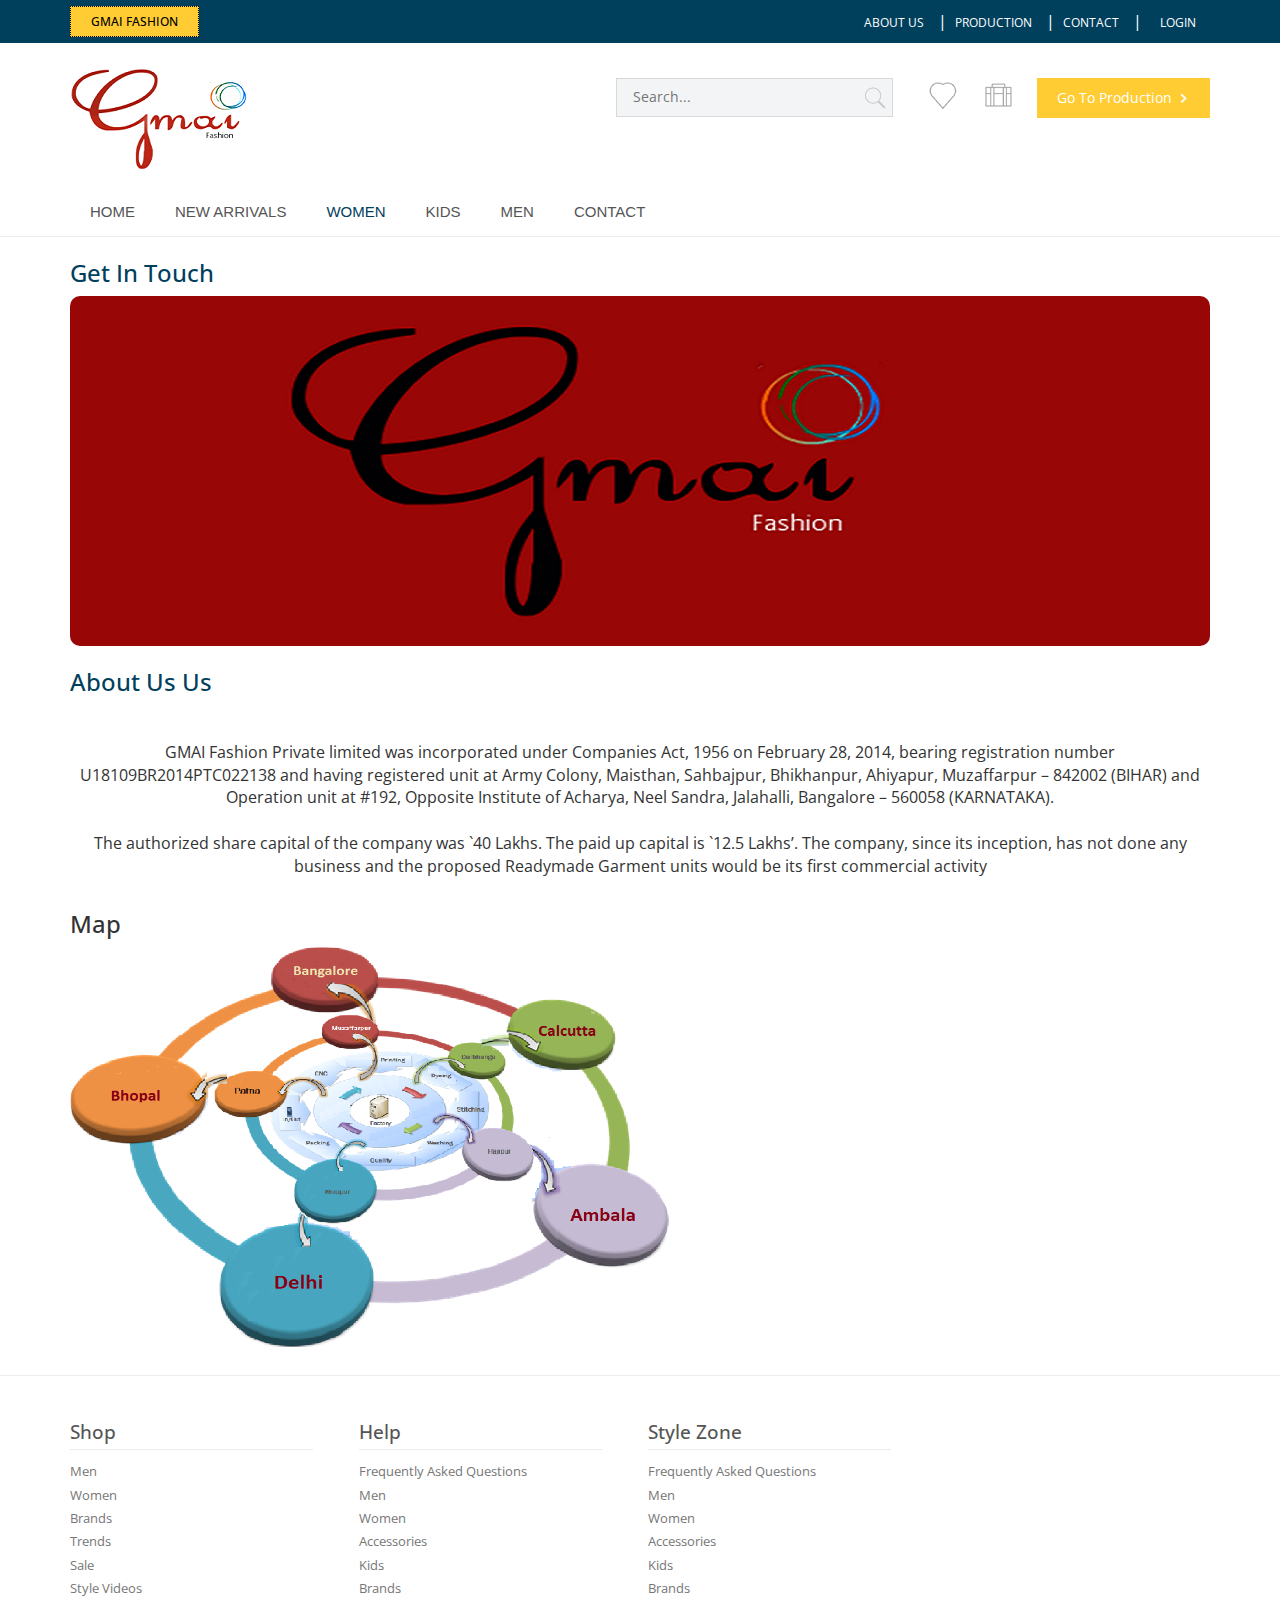
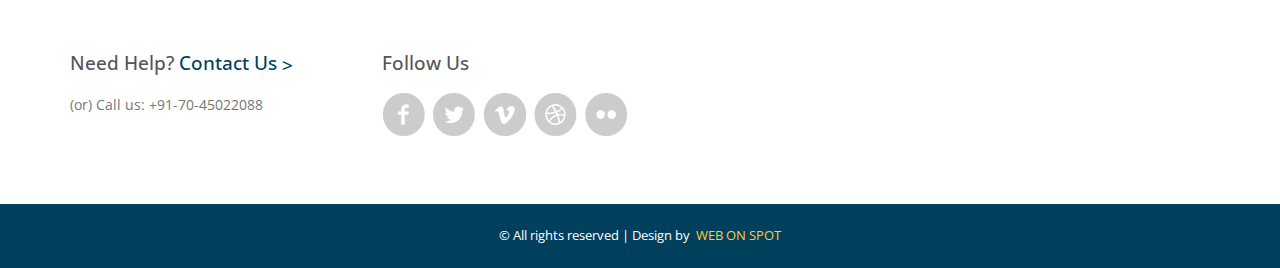
<file: about.html>
<!--A Design by W3layouts
Author: W3layout
Author URL: http://w3layouts.com
License: Creative Commons Attribution 3.0 Unported
License URL: http://creativecommons.org/licenses/by/3.0/
-->
<!DOCTYPE HTML>
<html>
<head>
<title>About :: Gmai Fashion</title>
    <link rel="icon" href="images/logo.png" type="image/png">
<link href="css/bootstrap.css" rel='stylesheet' type='text/css' />
<!-- jQuery (necessary JavaScript plugins) -->
<script type='text/javascript' src="js/jquery-1.11.1.min.js"></script>
<!-- Custom Theme files -->
<link href="css/style.css" rel='stylesheet' type='text/css' />
<!-- Custom Theme files -->
<meta name="viewport" content="width=device-width, initial-scale=1">
<script type="application/x-javascript"> addEventListener("load", function() { setTimeout(hideURLbar, 0); }, false); function hideURLbar(){ window.scrollTo(0,1); } </script>
<!--webfont-->
<link href='http://fonts.googleapis.com/css?family=Open+Sans' rel='stylesheet' type='text/css'>
<!-- start menu -->
<link href="css/megamenu.css" rel="stylesheet" type="text/css" media="all" />
<script type="text/javascript" src="js/megamenu.js"></script>
<script>$(document).ready(function(){$(".megamenu").megamenu();});</script>
<script src="js/menu_jquery.js"></script>
</head>
<body>
<!-- header_top -->
<div class="top_bg">
<div class="container">
<div class="header_top">
	<div class="top_left">
        <h2><a href="index.html">Gmai fashion</a></h2>

	</div>
	<div class="top_right">
		<ul>

            <li><a href="about.html">About Us</a> </li>|
            <li><a href="registration.html">Production</a></li>|
			<li><a href="contact.html">Contact</a></li>|
			<li class="login" >
						<div id="loginContainer"><a href="#" id="loginButton"><span>Login</span></a>
						    <div id="loginBox">                
						        <form id="loginForm">
						                <fieldset id="body">
						                	<fieldset>
						                          <label for="email">Email Address</label>
						                          <input type="text" name="email" id="email">
						                    </fieldset>
						                    <fieldset>
						                            <label for="password">Password</label>
						                            <input type="password" name="password" id="password">
						                     </fieldset>
						                    <input type="submit" id="login" value="Sign in">
						                	<label for="checkbox"><input type="checkbox" id="checkbox"> <i>Remember me</i></label>
						            	</fieldset>
						            <span><a href="#">Forgot your password?</a></span>
							 </form>
				        </div>
			      </div>
			</li>
		</ul>
	</div>
	<div class="clearfix"></div>
</div>
</div>
</div>
<!-- header -->
<div class="header_bg">
<div class="container">
	<div class="header">
		<div class="logo">
			<a href="index.html"><img src="images/logo.png" alt="gmai fashion"/> </a>
		</div>
		<!-- start header_right -->
		<div class="header_right">
		<div class="create_btn">
			<a class="arrow"  href="registration.html">Go to production <img src="images/right_arrow.png" alt=""/>  </a>
		</div>
		<ul class="icon1 sub-icon1 profile_img">
			<li><a class="active-icon c2" href="#"> </a>
				<ul class="sub-icon1 list">
					<li><h3>shopping cart empty</h3><a href=""></a></li>
					<li><p>if items in your wishlit are missing, <a href="">login to your account</a> to view them</p></li>
				</ul>
			</li>
		</ul>
		<ul class="icon1 sub-icon1 profile_img">
			<li><a class="active-icon c1" href="#"> </a>
				<ul class="sub-icon1 list">
					<li><h3>wishlist empty</h3><a href=""></a></li>
					<li><p>if items in your wishlit are missing, <a href="">login to your account</a> to view them</p></li>
				</ul>
			</li>
		</ul>
		<div class="search">
		    <form>
		    	<input type="text" value="" placeholder="search...">
				<input type="submit" value="">
			</form>
		</div>
		<div class="clearfix"></div>
		</div>
		<!-- start header menu -->
        <ul class="megamenu skyblue">
            <li><a class="color1" href="index.html">Home</a></li>
            <li class="grid"><a class="color2" href="men.html">new arrivals</a>

            </li>
            <li class="active grid"><a class="color4" href="women.html">women</a>

            </li>

            <li><a class="color6" href="details.html">kids</a>

            </li>

            <li><a class="color9" href="men.html">Men</a>

            </li>
            <li><a class="color10" href="contact.html">Contact</a>



            </li>
        </ul>
	</div>
</div>
</div>
<!-- content -->
<div class="container">
<div class="main">
<div class="contact">				
					<div class="contact_info">
						<h2>Get in touch</h2>
			    	 		<div class="img-responsive" style="display:table-cell; vertical-align:middle; text-align:center">
<img src="images/aboutimg.png">
                            </div>
      				</div><br>
				  <div class="contact-form">
			 	  	 	<h2>About us Us</h2>
			 	 	    <form method="post" action="contact-post.html">
					    	<div style=" text-align: center" >
                                <div style="margin: 10px 10px 10px 10px"></div>
                                <p>
                                    GMAI Fashion Private limited was incorporated under Companies Act, 1956 on February 28, 2014, bearing registration number U18109BR2014PTC022138 and having registered unit at Army Colony, Maisthan, Sahbajpur, Bhikhanpur, Ahiyapur, Muzaffarpur – 842002 (BIHAR) and Operation unit at #192, Opposite Institute of Acharya, Neel Sandra, Jalahalli, Bangalore – 560058 (KARNATAKA).
                                </p><br>
                                The authorized share capital of the company was `40 Lakhs. The paid up capital is `12.5 Lakhs’. The company, since its inception, has not done any business and the proposed Readymade Garment units would be its first commercial activity
						    	</div>
                            <br>
						  <div style="float: left">

                                  <h3>Map</h3><!--<div style="background:url(images/process.png) no-repeat center center;height:200px;width:200px;">-->

                               <img height="400px" width="600px" src="images/process.png">


                          </div>
					    </form>
				    </div>
  				<div class="clearfix"></div>		
			  </div>
</div>
</div>
<!-- footer_top -->
<!-- footer_top -->
<div class="footer_top">
    <div class="container">
        <div class="span_of_4">
            <div class="span1_of_4">
                <h4>Shop</h4>
                <ul class="f_nav">

                    <li><a href="#">men</a></li>
                    <li><a href="#">women</a></li>

                    <li><a href="#">brands</a></li>
                    <li><a href="#">trends</a></li>
                    <li><a href="#">sale</a></li>
                    <li><a href="#">style videos</a></li>
                </ul>
            </div>
            <div class="span1_of_4">
                <h4>help</h4>
                <ul class="f_nav">
                    <li><a href="#">frequently asked  questions</a></li>
                    <li><a href="#">men</a></li>
                    <li><a href="#">women</a></li>
                    <li><a href="#">accessories</a></li>
                    <li><a href="#">kids</a></li>
                    <li><a href="#">brands</a></li>
                </ul>
            </div>
            <div class="span1_of_4">
                <h4>style zone</h4>
                <ul class="f_nav">
                    <li><a href="#">frequently asked  questions</a></li>
                    <li><a href="#">men</a></li>
                    <li><a href="#">women</a></li>
                    <li><a href="#">accessories</a></li>
                    <li><a href="#">kids</a></li>
                    <li><a href="#">brands</a></li>
                </ul>
            </div>

            <div class="clearfix"></div>
        </div>
        <!-- start span_of_2 -->
        <div class="span_of_2">
            <div class="span1_of_2">
                <h5>need help? <a href="#">contact us <span> ></span> </a> </h5>
                <p>(or) Call us: +91-70-45022088</p>
            </div>
            <div class="span1_of_2">
                <h5>follow us </h5>
                <div class="social-icons">
                    <ul>
                        <li><a href="#" target="_blank"></a></li>
                        <li><a href="#" target="_blank"></a></li>
                        <li><a href="#" target="_blank"></a></li>
                        <li><a href="#" target="_blank"></a></li>
                        <li><a href="#" target="_blank"></a></li>
                    </ul>
                </div>
            </div>
            <div class="clearfix"></div>
        </div>
    </div>
</div>
<!-- footer -->
<div class="footer">
    <div class="container">
        <div class="copy">
            <p class="link">&copy; All rights reserved | Design by&nbsp; <a href="http://webonspot.com/"> WEB ON SPOT</a></p>
        </div>
    </div>
</div>
</body>
</html>
</file>
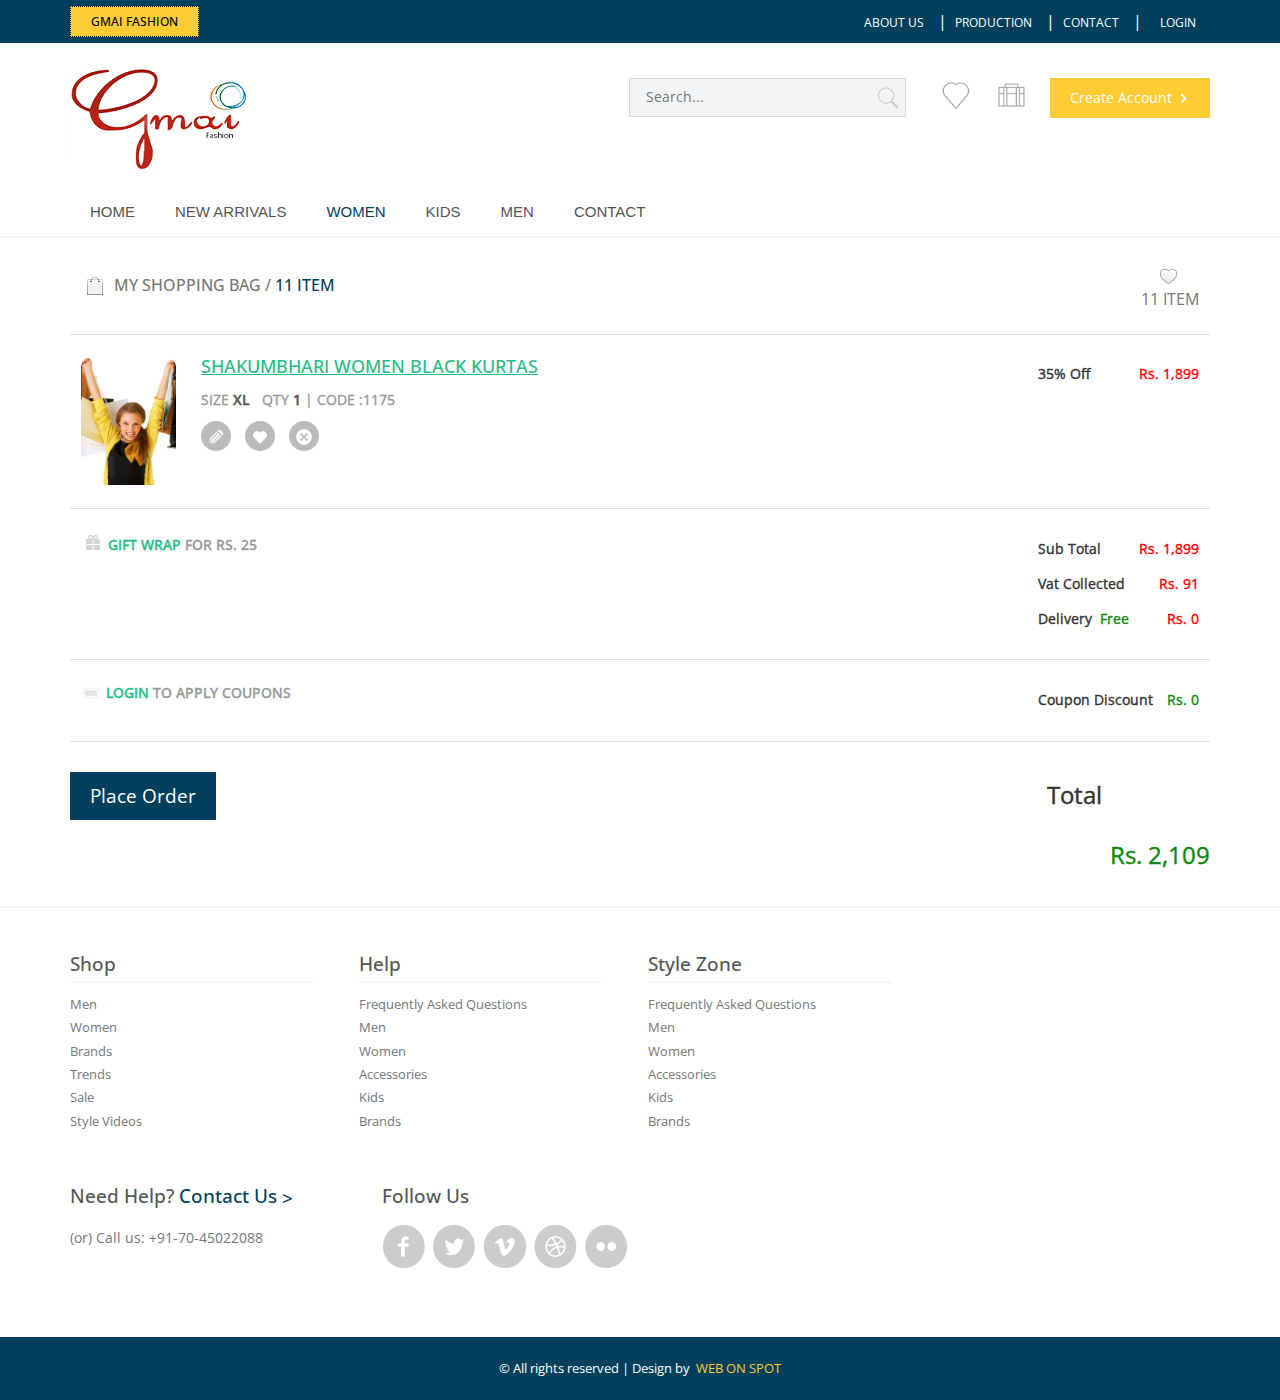
<file: buy.html>
<!--A Design by W3layouts
Author: W3layout
Author URL: http://w3layouts.com
License: Creative Commons Attribution 3.0 Unported
License URL: http://creativecommons.org/licenses/by/3.0/
-->
<!DOCTYPE HTML>
<html>
<head>
<title>Gmai fashion</title>
    <link rel="icon" href="images/logo.png" type="image/png">
<link href="css/bootstrap.css" rel='stylesheet' type='text/css' />
<!-- jQuery (necessary JavaScript plugins) -->
<script type='text/javascript' src="js/jquery-1.11.1.min.js"></script>
<!-- Custom Theme files -->
<link href="css/style.css" rel='stylesheet' type='text/css' />
<!-- Custom Theme files -->
<meta name="viewport" content="width=device-width, initial-scale=1">
<script type="application/x-javascript"> addEventListener("load", function() { setTimeout(hideURLbar, 0); }, false); function hideURLbar(){ window.scrollTo(0,1); } </script>
<!--webfont-->
<link href='http://fonts.googleapis.com/css?family=Open+Sans' rel='stylesheet' type='text/css'>
<!-- start menu -->
<link href="css/megamenu.css" rel="stylesheet" type="text/css" media="all" />
<script type="text/javascript" src="js/megamenu.js"></script>
<script>$(document).ready(function(){$(".megamenu").megamenu();});</script>
<script src="js/menu_jquery.js"></script>
</head>
<body>
<!-- header_top -->
<div class="top_bg">
<div class="container">
<div class="header_top">
	<div class="top_left">
        <h2><a href="index.html"> Gmai fashion</a></h2>
	</div>
	<div class="top_right">
		<ul>
            <li><a href="about.html">About Us</a> </li>|
            <li><a href="registration.html">Production</a></li>|
            <li><a href="contact.html">Contact</a></li>|
			<li class="login" >
						<div id="loginContainer"><a href="#" id="loginButton"><span>Login</span></a>
						    <div id="loginBox">                
						        <form id="loginForm">
						                <fieldset id="body">
						                	<fieldset>
						                          <label for="email">Email Address</label>
						                          <input type="text" name="email" id="email">
						                    </fieldset>
						                    <fieldset>
						                            <label for="password">Password</label>
						                            <input type="password" name="password" id="password">
						                     </fieldset>
						                    <input type="submit" id="login" value="Sign in">
						                	<label for="checkbox"><input type="checkbox" id="checkbox"> <i>Remember me</i></label>
						            	</fieldset>
						            <span><a href="#">Forgot your password?</a></span>
							 </form>
				        </div>
			      </div>
			</li>
		</ul>
	</div>
	<div class="clearfix"></div>
</div>
</div>
</div>
<!-- header -->
<div class="header_bg">
<div class="container">
	<div class="header">
		<div class="logo">
			<a href="index.html"><img src="images/logo.png" alt=""/> </a>
		</div>
		<!-- start header_right -->
		<div class="header_right">
		<div class="create_btn">
			<a class="arrow"  href="registration.html">create account <img src="images/right_arrow.png" alt=""/>  </a>
		</div>
		<ul class="icon1 sub-icon1 profile_img">
			<li><a class="active-icon c2" href="#"> </a>
				<ul class="sub-icon1 list">
					<li><h3>shopping cart empty</h3><a href=""></a></li>
					<li><p>if items in your wishlit are missing, <a href="">login to your account</a> to view them</p></li>
				</ul>
			</li>
		</ul>
		<ul class="icon1 sub-icon1 profile_img">
			<li><a class="active-icon c1" href="#"> </a>
				<ul class="sub-icon1 list">
					<li><h3>wishlist empty</h3><a href=""></a></li>
					<li><p>Gmai fashion <a href="">login to your account</a> to view them</p></li>
				</ul>
			</li>
		</ul>
		<div class="search">
		    <form>
		    	<input type="text" value="" placeholder="search...">
				<input type="submit" value="">
			</form>
		</div>
		<div class="clearfix"></div>
		</div>
		<!-- start header menu -->
        <ul class="megamenu skyblue">
            <li><a class="color1" href="index.html">Home</a></li>
            <li class="grid"><a class="color2" href="men.html">new arrivals</a>

            </li>
            <li class="active grid"><a class="color4" href="women.html">women</a>

            </li>

            <li><a class="color6" href="details.html">kids</a>

            </li>

            <li><a class="color9" href="men.html">Men</a>

            </li>
            <li><a class="color10" href="contact.html">Contact</a>



            </li>
        </ul>
	</div>
</div>
</div>
<!-- content -->
<div class="container">
<div class="main">
	<div class="shoping_bag">
		<h4><img src="images/bag1.png">my shopping bag / <span> 11 item</span></h4>
		<ul class="s_art">
			<li><img src="images/art1.png"></li>
			<li><span> 11 item</span></li>
		</ul>
		<div class="clearfix"></div>
	</div>
	<div class="shoping_bag1">
		<div class="shoping_left">
			<div class="shoping1_of_1">
				<img src="images/w3.jpg"  class="img-responsive" alt="" />
			</div>
			<div class="shoping1_of_2">
				<h4><a href="#">shakumbhari women black kurtas</a> </h4>
				<span>size <b>xl</b>&nbsp;&nbsp; qty <b>1</b> | code :1175</span>
				<ul class="s_icons">
					<li><a href="#"><img src="images/s_icon1.png" alt=""></a></li>
					<li><a href="#"><img src="images/s_icon2.png" alt=""></a></li>
					<li><a href="#"><img src="images/s_icon3.png" alt=""></a></li>
				</ul>
			</div>
			<div class="clearfix"></div>
		</div>
		<div class="shoping_right">
			<p>35% off &nbsp;<span> Rs. 1,899</span></p>
		</div>
		<div class="clearfix"></div>
	</div>
	<div class="shoping_bag1">
		<div class="shoping_left">
			<h2><a href="#"><img src="images/gift.jpg">gift wrap </a> <span> for rs. 25</span></h2>
		</div>
		<div class="shoping_right">
			<p>sub total &nbsp;<span> Rs. 1,899</span></p>
			<p>vat collected &nbsp;<span> Rs. 91</span></p>
			<p>delivery &nbsp;<a href="#">free</a>&nbsp;<span> Rs. 0</span></p>
		</div>
		<div class="clearfix"></div>
	</div>
	<div class="shoping_bag1">
		<div class="shoping_left">
			<h2><a href="#"><img src="images/login.jpg">login </a> <span> to apply coupons</span></h2>
		</div>
		<div class="shoping_right">
			<p>coupon discount &nbsp;<span class="color"> Rs. 0</span></p>
		</div>
		<div class="clearfix"></div>
	</div>
	<div class="shoping_bag2">
		<div class="shoping_left">
			<a class="btn1" href="details.html">place order</a>
		</div>
		<div class="shoping_right">
			<p class="tot">total &nbsp;<span class="color"> Rs. 2,109</span></p>
		</div>
		<div class="clearfix"></div>
	</div>
</div>
</div>
<!-- footer_top -->
<!-- footer_top -->
<div class="footer_top">
    <div class="container">
        <div class="span_of_4">
            <div class="span1_of_4">
                <h4>Shop</h4>
                <ul class="f_nav">

                    <li><a href="#">men</a></li>
                    <li><a href="#">women</a></li>

                    <li><a href="#">brands</a></li>
                    <li><a href="#">trends</a></li>
                    <li><a href="#">sale</a></li>
                    <li><a href="#">style videos</a></li>
                </ul>
            </div>
            <div class="span1_of_4">
                <h4>help</h4>
                <ul class="f_nav">
                    <li><a href="#">frequently asked  questions</a></li>
                    <li><a href="#">men</a></li>
                    <li><a href="#">women</a></li>
                    <li><a href="#">accessories</a></li>
                    <li><a href="#">kids</a></li>
                    <li><a href="#">brands</a></li>
                </ul>
            </div>
            <div class="span1_of_4">
                <h4>style zone</h4>
                <ul class="f_nav">
                    <li><a href="#">frequently asked  questions</a></li>
                    <li><a href="#">men</a></li>
                    <li><a href="#">women</a></li>
                    <li><a href="#">accessories</a></li>
                    <li><a href="#">kids</a></li>
                    <li><a href="#">brands</a></li>
                </ul>
            </div>

            <div class="clearfix"></div>
        </div>
        <!-- start span_of_2 -->
        <div class="span_of_2">
            <div class="span1_of_2">
                <h5>need help? <a href="#">contact us <span> ></span> </a> </h5>
                <p>(or) Call us: +91-70-45022088</p>
            </div>
            <div class="span1_of_2">
                <h5>follow us </h5>
                <div class="social-icons">
                    <ul>
                        <li><a href="#" target="_blank"></a></li>
                        <li><a href="#" target="_blank"></a></li>
                        <li><a href="#" target="_blank"></a></li>
                        <li><a href="#" target="_blank"></a></li>
                        <li><a href="#" target="_blank"></a></li>
                    </ul>
                </div>
            </div>
            <div class="clearfix"></div>
        </div>
    </div>
</div>
<!-- footer -->
<div class="footer">
    <div class="container">
        <div class="copy">
            <p class="link">&copy; All rights reserved | Design by&nbsp; <a href="http://webonspot.com/"> WEB ON SPOT</a></p>
        </div>
    </div>
</div>
</body>
</html>
</file>
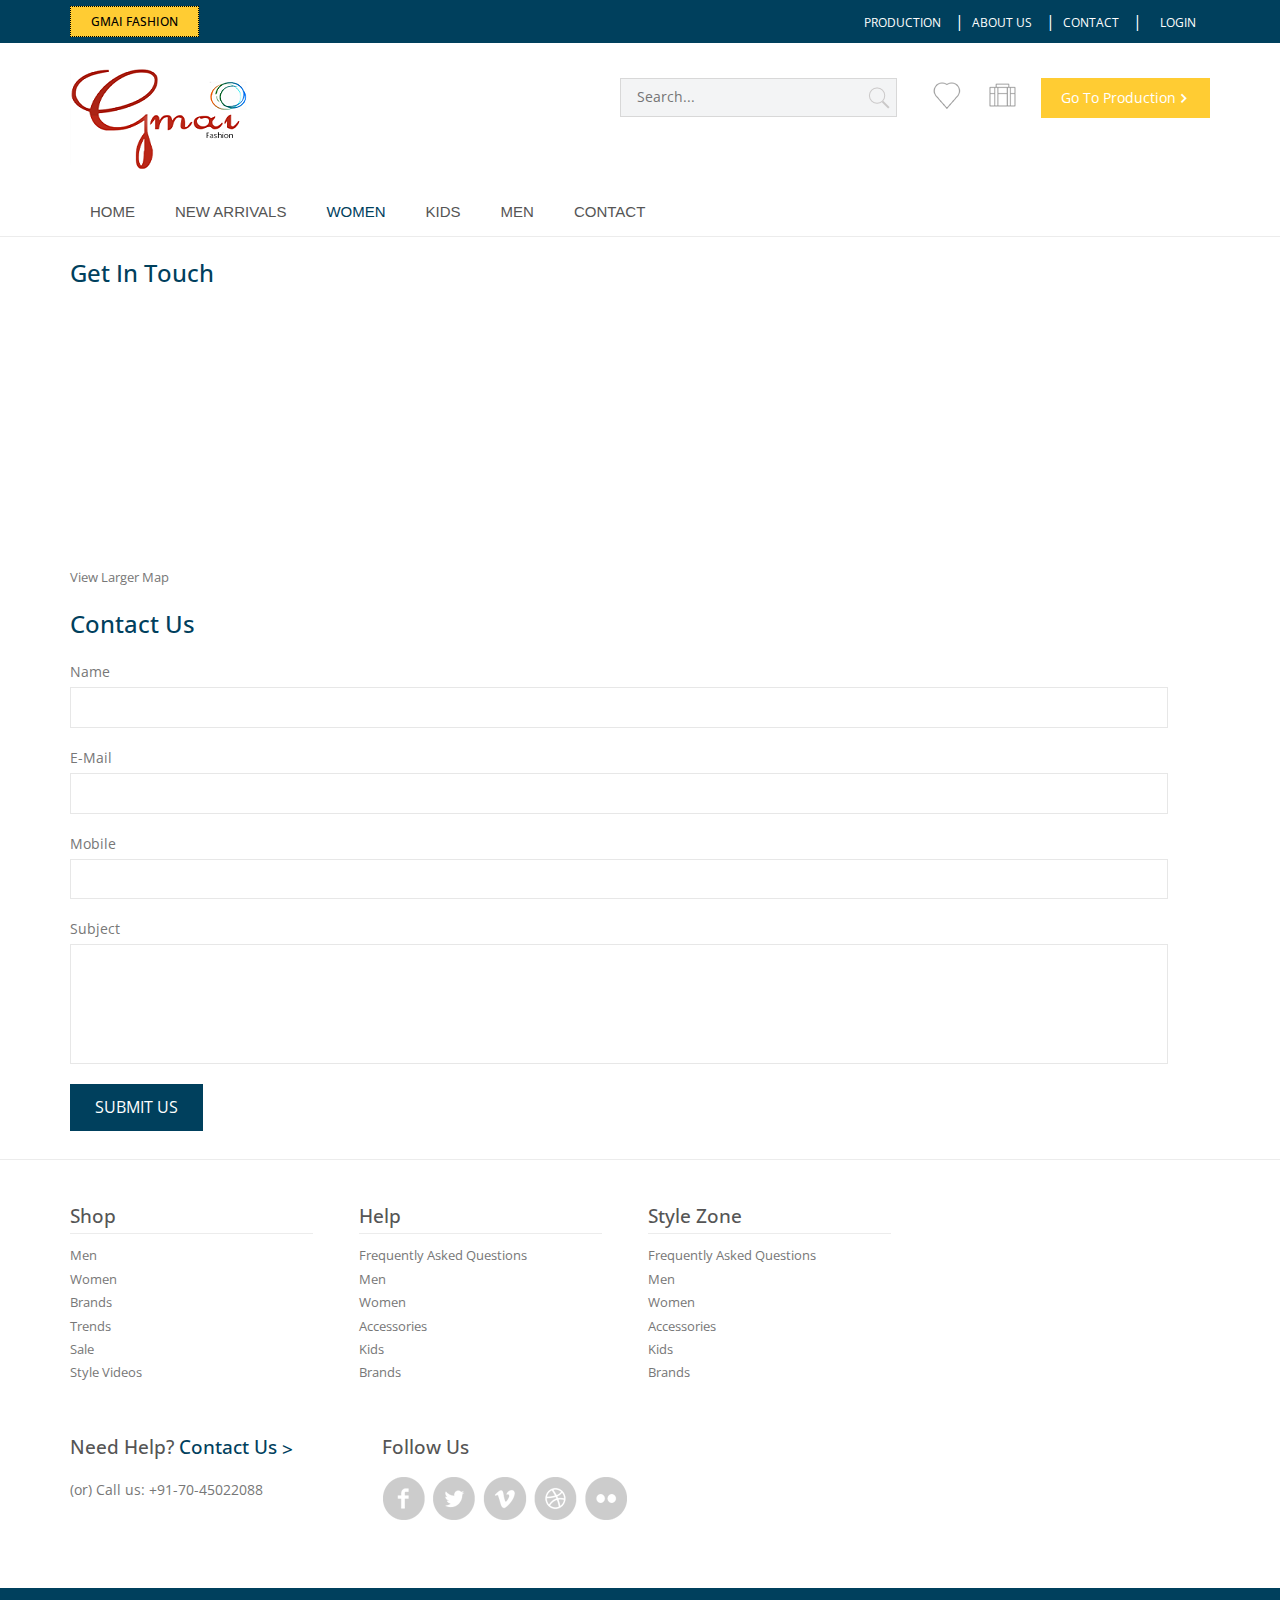
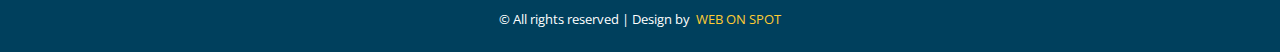
<file: contact.html>
<!--A Design by W3layouts
Author: W3layout
Author URL: http://w3layouts.com
License: Creative Commons Attribution 3.0 Unported
License URL: http://creativecommons.org/licenses/by/3.0/
-->
<!DOCTYPE HTML>
<html>
<head>
<title>Contact Us :: Gmai Fashion bangalore</title>
    <link rel="icon" href="images/logo.png" type="image/png">
<link href="css/bootstrap.css" rel='stylesheet' type='text/css' />
<!-- jQuery (necessary JavaScript plugins) -->
<script type='text/javascript' src="js/jquery-1.11.1.min.js"></script>
<!-- Custom Theme files -->
<link href="css/style.css" rel='stylesheet' type='text/css' />
<!-- Custom Theme files -->
<meta name="viewport" content="width=device-width, initial-scale=1">
<script type="application/x-javascript"> addEventListener("load", function() { setTimeout(hideURLbar, 0); }, false); function hideURLbar(){ window.scrollTo(0,1); } </script>
<!--webfont-->
<link href='http://fonts.googleapis.com/css?family=Open+Sans' rel='stylesheet' type='text/css'>
<!-- start menu -->
<link href="css/megamenu.css" rel="stylesheet" type="text/css" media="all" />
<script type="text/javascript" src="js/megamenu.js"></script>
<script>$(document).ready(function(){$(".megamenu").megamenu();});</script>
<script src="js/menu_jquery.js"></script>
</head>
<body>
<!-- header_top -->
<div class="top_bg">
<div class="container">
<div class="header_top">
	<div class="top_left">
        <h2><a href="index.html"> Gmai fashion</a></h2>
	</div>
	<div class="top_right">
		<ul>
            <li><a href="registration.html">Production</a></li>|
            <li><a href="about.html">About Us</a> </li>|
			<li><a href="contact.html">Contact</a></li>|
			<li class="login" >
						<div id="loginContainer"><a href="#" id="loginButton"><span>Login</span></a>
						    <div id="loginBox">                
						        <form id="loginForm">
						                <fieldset id="body">
						                	<fieldset>
						                          <label for="email">Email Address</label>
						                          <input type="text" name="email" id="email">
						                    </fieldset>
						                    <fieldset>
						                            <label for="password">Password</label>
						                            <input type="password" name="password" id="password">
						                     </fieldset>
						                    <input type="submit" id="login" value="Sign in">
						                	<label for="checkbox"><input type="checkbox" id="checkbox"> <i>Remember me</i></label>
						            	</fieldset>
						            <span><a href="#">Forgot your password?</a></span>
							 </form>
				        </div>
			      </div>
			</li>
		</ul>
	</div>
	<div class="clearfix"></div>
</div>
</div>
</div>
<!-- header -->
<div class="header_bg">
<div class="container">
	<div class="header">
		<div class="logo">
			<a href="index.html"><img src="images/logo.png" alt=""/> </a>
		</div>
		<!-- start header_right -->
		<div class="header_right">
		<div class="create_btn">
			<a class="arrow"  href="registration.html">Go to Production<img src="images/right_arrow.png" alt=""/>  </a>
		</div>
		<ul class="icon1 sub-icon1 profile_img">
			<li><a class="active-icon c2" href="#"> </a>
				<ul class="sub-icon1 list">
					<li><h3>shopping cart empty</h3><a href=""></a></li>
					<li><p>if items in your wishlit are missing, <a href="">login to your account</a> to view them</p></li>
				</ul>
			</li>
		</ul>
		<ul class="icon1 sub-icon1 profile_img">
			<li><a class="active-icon c1" href="#"> </a>
				<ul class="sub-icon1 list">
					<li><h3>wishlist empty</h3><a href=""></a></li>
					<li><p>if items in your wishlit are missing, <a href="">login to your account</a> to view them</p></li>
				</ul>
			</li>
		</ul>
		<div class="search">
		    <form>
		    	<input type="text" value="" placeholder="search...">
				<input type="submit" value="">
			</form>
		</div>
		<div class="clearfix"></div>
		</div>
		<!-- start header menu -->
        <ul class="megamenu skyblue">
            <li><a class="color1" href="index.html">Home</a></li>
            <li class="grid"><a class="color2" href="men.html">new arrivals</a>

            </li>
            <li class="active grid"><a class="color4" href="women.html">women</a>

            </li>

            <li><a class="color6" href="details.html">kids</a>

            </li>

            <li><a class="color9" href="men.html">Men</a>

            </li>
            <li><a class="color10" href="contact.html">Contact</a>



            </li>
        </ul>
	</div>
</div>
</div>
<!-- content -->
<div class="container">
<div class="main">
<div class="contact">				
					<div class="contact_info">
						<h2>get in touch</h2>
			    	 		<div class="map">
					   			<iframe width="100%" height="250" frameborder="0" scrolling="no" marginheight="0" marginwidth="0" src="https://maps.google.co.in/maps?f=q&amp;source=s_q&amp;hl=en&amp;geocode=&amp;q=webonspot+muzaffarpur,+bihar,+India&amp;aq=4&amp;oq=light&amp;sll=126.275636,80.087265&amp;sspn=0.04941,0.104628&amp;ie=UTF8&amp;hq=&amp;hnear=Lighthouse+Point,+Broward,+Florida,+United+States&amp;t=m&amp;z=14&amp;ll=26.275636,-80.087265&amp;output=embed"></iframe><br><small><a href="https://maps.google.co.in/maps?f=q&amp;source=embed&amp;hl=en&amp;geocode=&amp;q=Lighthouse+Point,+FL,+United+States&amp;aq=4&amp;oq=light&amp;sll=26.275636,-80.087265&amp;sspn=0.04941,0.104628&amp;ie=UTF8&amp;hq=&amp;hnear=Lighthouse+Point,+Broward,+Florida,+United+States&amp;t=m&amp;z=14&amp;ll=26.275636,-80.087265" style="color:#777777;text-align:left;font-size:13px;">View Larger Map</a></small>
					   		</div>
      				</div>
				  <div class="contact-form">
			 	  	 	<h2>Contact Us</h2>
			 	 	    <form method="post" action="contact-post.html">
					    	<div>
						    	<span><label>Name</label></span>
						    	<span><input name="userName" type="text" class="textbox"></span>
						    </div>
						    <div>
						    	<span><label>E-mail</label></span>
						    	<span><input name="userEmail" type="text" class="textbox"></span>
						    </div>
						    <div>
						     	<span><label>Mobile</label></span>
						    	<span><input name="userPhone" type="text" class="textbox"></span>
						    </div>
						    <div>
						    	<span><label>Subject</label></span>
						    	<span><textarea name="userMsg"> </textarea></span>
						    </div>
						   <div>
						   		<span><input type="submit" class="" value="Submit us"></span>
						  </div>
					    </form>
				    </div>
  				<div class="clearfix"></div>		
			  </div>
</div>
</div>
<!-- footer_top -->
<!-- footer_top -->
<div class="footer_top">
    <div class="container">
        <div class="span_of_4">
            <div class="span1_of_4">
                <h4>Shop</h4>
                <ul class="f_nav">

                    <li><a href="#">men</a></li>
                    <li><a href="#">women</a></li>

                    <li><a href="#">brands</a></li>
                    <li><a href="#">trends</a></li>
                    <li><a href="#">sale</a></li>
                    <li><a href="#">style videos</a></li>
                </ul>
            </div>
            <div class="span1_of_4">
                <h4>help</h4>
                <ul class="f_nav">
                    <li><a href="#">frequently asked  questions</a></li>
                    <li><a href="#">men</a></li>
                    <li><a href="#">women</a></li>
                    <li><a href="#">accessories</a></li>
                    <li><a href="#">kids</a></li>
                    <li><a href="#">brands</a></li>
                </ul>
            </div>
            <div class="span1_of_4">
                <h4>style zone</h4>
                <ul class="f_nav">
                    <li><a href="#">frequently asked  questions</a></li>
                    <li><a href="#">men</a></li>
                    <li><a href="#">women</a></li>
                    <li><a href="#">accessories</a></li>
                    <li><a href="#">kids</a></li>
                    <li><a href="#">brands</a></li>
                </ul>
            </div>

            <div class="clearfix"></div>
        </div>
        <!-- start span_of_2 -->
        <div class="span_of_2">
            <div class="span1_of_2">
                <h5>need help? <a href="#">contact us <span> ></span> </a> </h5>
                <p>(or) Call us: +91-70-45022088</p>
            </div>
            <div class="span1_of_2">
                <h5>follow us </h5>
                <div class="social-icons">
                    <ul>
                        <li><a href="#" target="_blank"></a></li>
                        <li><a href="#" target="_blank"></a></li>
                        <li><a href="#" target="_blank"></a></li>
                        <li><a href="#" target="_blank"></a></li>
                        <li><a href="#" target="_blank"></a></li>
                    </ul>
                </div>
            </div>
            <div class="clearfix"></div>
        </div>
    </div>
</div>
<!-- footer -->
<div class="footer">
    <div class="container">
        <div class="copy">
            <p class="link">&copy; All rights reserved | Design by&nbsp; <a href="http://webonspot.com/"> WEB ON SPOT</a></p>
        </div>
    </div>
</div>
</body>
</html>
</file>
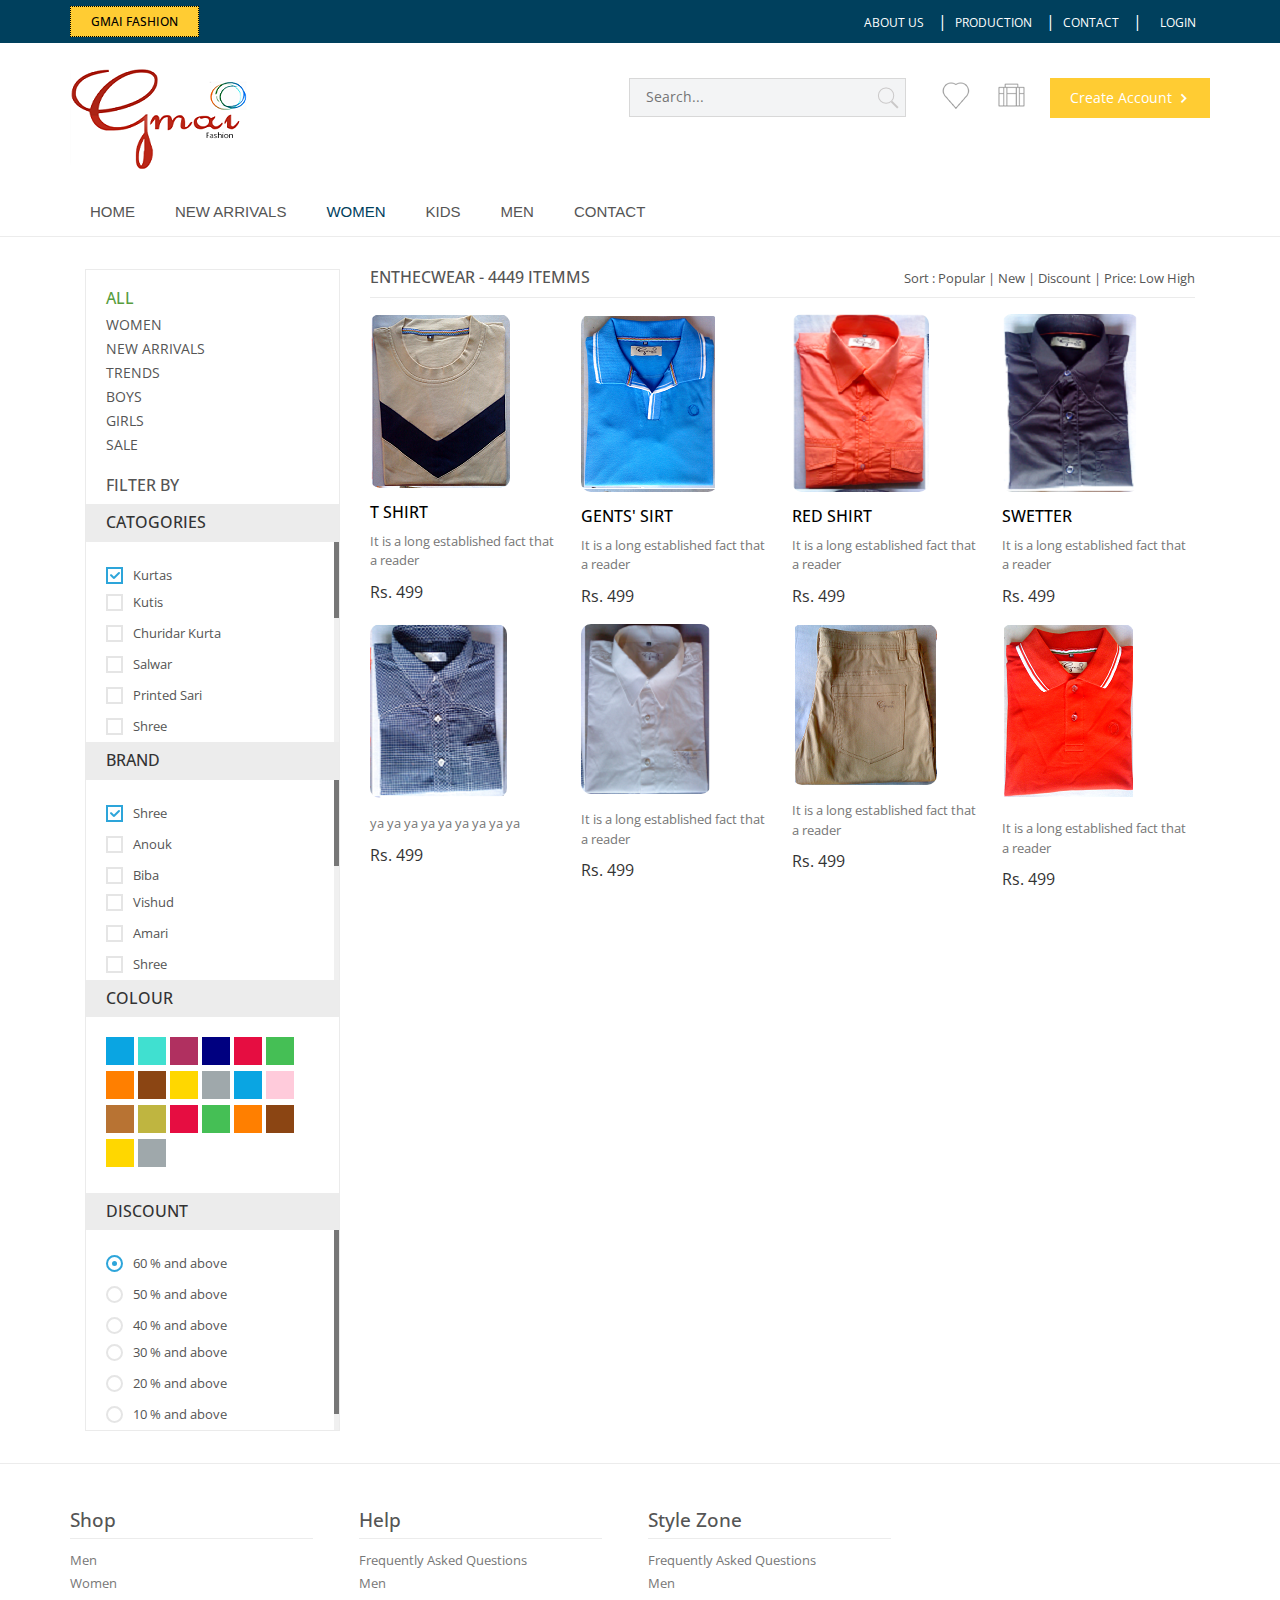
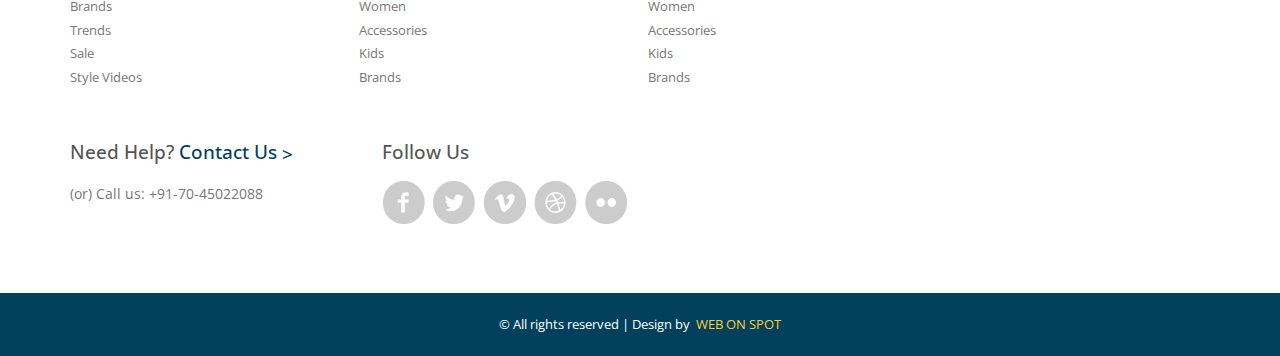
<file: men.html>
<!--A Design by W3layouts
Author: W3layout
Author URL: http://w3layouts.com
License: Creative Commons Attribution 3.0 Unported
License URL: http://creativecommons.org/licenses/by/3.0/
-->
<!DOCTYPE HTML>
<html>
<head>
<title>Mens"s wear :: Gmai fashion</title>
    <link rel="icon" href="images/logo.png" type="image/png">
<link href="css/bootstrap.css" rel='stylesheet' type='text/css' />
<script type='text/javascript' src="js/jquery-1.11.1.min.js"></script>
<!-- Custom Theme files -->
<link href="css/style.css" rel='stylesheet' type='text/css' />
<!-- Custom Theme files -->
<meta name="viewport" content="width=device-width, initial-scale=1">
<script type="application/x-javascript"> addEventListener("load", function() { setTimeout(hideURLbar, 0); }, false); function hideURLbar(){ window.scrollTo(0,1); } </script>
<!--webfont-->
<link href='http://fonts.googleapis.com/css?family=Open+Sans' rel='stylesheet' type='text/css'>
<!-- start menu -->
<link href="css/megamenu.css" rel="stylesheet" type="text/css" media="all" />
<script type="text/javascript" src="js/megamenu.js"></script>
<script>$(document).ready(function(){$(".megamenu").megamenu();});</script>
<script src="js/menu_jquery.js"></script>
<!-- the jScrollPane script -->
<script type="text/javascript" src="js/jquery.jscrollpane.min.js"></script>
		<script type="text/javascript" id="sourcecode">
			$(function()
			{
				$('.scroll-pane').jScrollPane();
			});
		</script>
</head>
<body>
<!-- header_top -->
<div class="top_bg">
<div class="container">
<div class="header_top">
	<div class="top_left">
        <h2><a href="index.html"> Gmai fashion</a></h2>
	</div>
	<div class="top_right">
		<ul>
            <li><a href="about.html">About Us</a> </li>|
            <li><a href="registration.html">Production</a></li>|
            <li><a href="contact.html">Contact</a></li>|
			<li class="login" >
						<div id="loginContainer"><a href="#" id="loginButton"><span>Login</span></a>
						    <div id="loginBox">                
						        <form id="loginForm">
						                <fieldset id="body">
						                	<fieldset>
						                          <label for="email">Email Address</label>
						                          <input type="text" name="email" id="email">
						                    </fieldset>
						                    <fieldset>
						                            <label for="password">Password</label>
						                            <input type="password" name="password" id="password">
						                     </fieldset>
						                    <input type="submit" id="login" value="Sign in">
						                	<label for="checkbox"><input type="checkbox" id="checkbox"> <i>Remember me</i></label>
						            	</fieldset>
						            <span><a href="#">Forgot your password?</a></span>
							 </form>
				        </div>
			      </div>
			</li>
		</ul>
	</div>
	<div class="clearfix"></div>
</div>
</div>
</div>
<!-- header -->
<div class="header_bg">
<div class="container">
	<div class="header">
		<div class="logo">
			<a href="index.html"><img src="images/logo.png" alt=""/> </a>
		</div>
		<!-- start header_right -->
		<div class="header_right">
		<div class="create_btn">
			<a class="arrow"  href="registration.html">create account <img src="images/right_arrow.png" alt=""/>  </a>
		</div>
		<ul class="icon1 sub-icon1 profile_img">
			<li><a class="active-icon c2" href="#"> </a>
				<ul class="sub-icon1 list">
					<li><h3>shopping cart empty</h3><a href=""></a></li>
					<li><p>if items in your wishlit are missing, <a href="">login to your account</a> to view them</p></li>
				</ul>
			</li>
		</ul>
		<ul class="icon1 sub-icon1 profile_img">
			<li><a class="active-icon c1" href="#"> </a>
				<ul class="sub-icon1 list">
					<li><h3>wishlist empty</h3><a href=""></a></li>
					<li><p>if items in your wishlit are missing, <a href="">login to your account</a> to view them</p></li>
				</ul>
			</li>
		</ul>
		<div class="search">
		    <form>
		    	<input type="text" value="" placeholder="search...">
				<input type="submit" value="">
			</form>
		</div>
		<div class="clearfix"></div>
		</div>
		<!-- start header menu -->
        <ul class="megamenu skyblue">
            <li><a class="color1" href="index.html">Home</a></li>
            <li class="grid"><a class="color2" href="#">new arrivals</a>

            </li>
            <li class="active grid"><a class="color4" href="women.html">women</a>

            </li>

            <li><a class="color6" href="details.html">kids</a>

            </li>

            <li><a class="color9" href="#">Men</a>

            </li>
            <li><a class="color10" href="contact.html">Contact</a>



            </li>
        </ul>
	</div>
</div>
</div>
<!-- content -->
<div class="container">
<div class="women_main">
	<!-- start sidebar -->
	<div class="col-md-3">
	  <div class="w_sidebar">
		<div class="w_nav1">
			<h4>All</h4>
			<ul>
				<li><a href="women.html">women</a></li>
				<li><a href="#">new arrivals</a></li>
				<li><a href="#">trends</a></li>
				<li><a href="#">boys</a></li>
				<li><a href="#">girls</a></li>
				<li><a href="#">sale</a></li>
			</ul>	
		</div>
		<h3>filter by</h3>
		<section  class="sky-form">
					<h4>catogories</h4>
						<div class="row1 scroll-pane">
							<div class="col col-4">
								<label class="checkbox"><input type="checkbox" name="checkbox" checked=""><i></i>kurtas</label>
							</div>
							<div class="col col-4">
								<label class="checkbox"><input type="checkbox" name="checkbox"><i></i>kutis</label>
								<label class="checkbox"><input type="checkbox" name="checkbox"><i></i>churidar kurta</label>
								<label class="checkbox"><input type="checkbox" name="checkbox"><i></i>salwar</label>
								<label class="checkbox"><input type="checkbox" name="checkbox"><i></i>printed sari</label>
								<label class="checkbox"><input type="checkbox" name="checkbox" ><i></i>shree</label>
								<label class="checkbox"><input type="checkbox" name="checkbox"><i></i>Anouk</label>
								<label class="checkbox"><input type="checkbox" name="checkbox"><i></i>biba</label>
								<label class="checkbox"><input type="checkbox" name="checkbox"><i></i>fashion sari</label>
								<label class="checkbox"><input type="checkbox" name="checkbox"><i></i>fashion sari</label>
								<label class="checkbox"><input type="checkbox" name="checkbox"><i></i>fashion sari</label>
								<label class="checkbox"><input type="checkbox" name="checkbox"><i></i>fashion sari</label>
								<label class="checkbox"><input type="checkbox" name="checkbox"><i></i>fashion sari</label>
								<label class="checkbox"><input type="checkbox" name="checkbox"><i></i>fashion sari</label>
								<label class="checkbox"><input type="checkbox" name="checkbox"><i></i>fashion sari</label>
								<label class="checkbox"><input type="checkbox" name="checkbox"><i></i>fashion sari</label>	
							</div>
						</div>
		</section>
		<section  class="sky-form">
					<h4>brand</h4>
						<div class="row1 scroll-pane">
							<div class="col col-4">
								<label class="checkbox"><input type="checkbox" name="checkbox" checked=""><i></i>shree</label>
								<label class="checkbox"><input type="checkbox" name="checkbox"><i></i>Anouk</label>
								<label class="checkbox"><input type="checkbox" name="checkbox"><i></i>biba</label>
							</div>
							<div class="col col-4">
								<label class="checkbox"><input type="checkbox" name="checkbox"><i></i>vishud</label>
								<label class="checkbox"><input type="checkbox" name="checkbox"><i></i>amari</label>
								<label class="checkbox"><input type="checkbox" name="checkbox"><i></i>shree</label>
								<label class="checkbox"><input type="checkbox" name="checkbox"><i></i>Anouk</label>
								<label class="checkbox"><input type="checkbox" name="checkbox"><i></i>biba</label>
								<label class="checkbox"><input type="checkbox" name="checkbox" ><i></i>shree</label>
								<label class="checkbox"><input type="checkbox" name="checkbox"><i></i>Anouk</label>
								<label class="checkbox"><input type="checkbox" name="checkbox"><i></i>biba</label>
								<label class="checkbox"><input type="checkbox" name="checkbox"><i></i>shree</label>
								<label class="checkbox"><input type="checkbox" name="checkbox"><i></i>Anouk</label>
								<label class="checkbox"><input type="checkbox" name="checkbox"><i></i>biba</label>																								
							</div>
						</div>
		</section>
		<section class="sky-form">
			<h4>colour</h4>
			<ul class="w_nav2">
				<li><a class="color1" href="#"></a></li>
				<li><a class="color2" href="#"></a></li>
				<li><a class="color3" href="#"></a></li>
				<li><a class="color4" href="#"></a></li>
				<li><a class="color5" href="#"></a></li>
				<li><a class="color6" href="#"></a></li>
				<li><a class="color7" href="#"></a></li>
				<li><a class="color8" href="#"></a></li>
				<li><a class="color9" href="#"></a></li>
				<li><a class="color10" href="#"></a></li>
				<li><a class="color12" href="#"></a></li>
				<li><a class="color13" href="#"></a></li>
				<li><a class="color14" href="#"></a></li>
				<li><a class="color15" href="#"></a></li>
				<li><a class="color5" href="#"></a></li>
				<li><a class="color6" href="#"></a></li>
				<li><a class="color7" href="#"></a></li>
				<li><a class="color8" href="#"></a></li>
				<li><a class="color9" href="#"></a></li>
				<li><a class="color10" href="#"></a></li>
			</ul>
		</section>
		<section class="sky-form">
						<h4>discount</h4>
						<div class="row1 scroll-pane">
							<div class="col col-4">
								<label class="radio"><input type="radio" name="radio" checked=""><i></i>60 % and above</label>
								<label class="radio"><input type="radio" name="radio"><i></i>50 % and above</label>
								<label class="radio"><input type="radio" name="radio"><i></i>40 % and above</label>
							</div>
							<div class="col col-4">
								<label class="radio"><input type="radio" name="radio"><i></i>30 % and above</label>
								<label class="radio"><input type="radio" name="radio"><i></i>20 % and above</label>
								<label class="radio"><input type="radio" name="radio"><i></i>10 % and above</label>
							</div>
						</div>						
		</section>
	</div>
   </div>
	<!-- start content -->
	<div class="col-md-9 w_content">
		<div class="women">
			<a href="#"><h4>Enthecwear - <span>4449 itemms</span> </h4></a>
			<ul class="w_nav">
						<li>Sort : </li>
		     			<li><a class="active" href="#">popular</a></li> |
		     			<li><a href="#">new </a></li> |
		     			<li><a href="#">discount</a></li> |
		     			<li><a href="#">price: Low High </a></li> 
		     			<div class="clear"></div>	
		     </ul>
		     <div class="clearfix"></div>	
		</div>
		<!-- grids_of_4 -->
		<div class="grids_of_4">
		  <div class="grid1_of_4">
				<div class="content_box"><a href="details.html">
			   	  <div class="view view-fifth">
			   	   	 <img src="images/gmaishirt1.png" class="img-responsive" alt=""/>
				   	   	<div class="mask">
	                        <div class="info">Quick View</div>
			            </div>
				   	  </a>
				   </div>
				    <h4><a href="details.html"> T Shirt</a></h4>
				     <p>It is a long established fact that a reader</p>
				     Rs. 499
			   	</div>
			</div>
			<div class="grid1_of_4">
				<div class="content_box"><a href="details.html">
			   	  <div class="view view-fifth">
			   	   	 <img src="images/gmaishirt2.png" class="img-responsive" alt=""/>
				   	   	<div class="mask">
	                        <div class="info">Quick View</div>
			            </div>
				   	  </a>
				   </div>
				    <h4><a href="details.html"> Gents' sirt</a></h4>
				     <p>It is a long established fact that a reader</p>
				     Rs. 499
			   	</div>
			</div>
			<div class="grid1_of_4">
				<div class="content_box"><a href="details.html">
			   	  <div class="view view-fifth">
			   	   	 <img src="images/gmaishirt3.png" class="img-responsive" alt=""/>
				   	   	<div class="mask">
	                        <div class="info">Quick View</div>
			            </div>
				   	  </a>
				   </div>
				    <h4><a href="details.html"> Red shirt</a></h4>
				     <p>It is a long established fact that a reader</p>
				     Rs. 499
			   	</div>
			</div>
			<div class="grid1_of_4">
				<div class="content_box"><a href="details.html">
			   	  <div class="view view-fifth">
			   	   	 <img src="images/gmaishirt4.png" class="img-responsive" alt=""/>
				   	   	<div class="mask">
	                        <div class="info">Quick View</div>
			            </div>
				   	  </a>
				   </div>
				    <h4><a href="details.html"> Swetter</a></h4>
				     <p>It is a long established fact that a reader</p>
				     Rs. 499
			   	</div>
			</div>
			<div class="clearfix"></div>
		</div>
		
		
		<div class="grids_of_4">
		  <div class="grid1_of_4">
				<div class="content_box"><a href="details.html">
			   	  <div class="view view-fifth">
			   	   	 <img src="images/gmaishirt8.png" class="img-responsive" alt=""/>
				   	   	<div class="mask">
	                        <div class="info">Quick View</div>
			            </div>
				   	  </a>
				   </div>
				    <h4><a href="details.html"></a></h4>
				     <p>ya ya ya ya ya ya ya ya ya</p>
				     Rs. 499
			   	</div>
			</div>
			<div class="grid1_of_4">
				<div class="content_box"><a href="details.html">
			   	  <div class="view view-fifth">
			   	   	 <img src="images/gmaishirt5.png" class="img-responsive" alt=""/>
				   	   	<div class="mask">
	                        <div class="info">Quick View</div>
			            </div>
				   	  </a>
				   </div>
				    <h4><a href="details.html"></a></h4>
				     <p>It is a long established fact that a reader</p>
				     Rs. 499
			   	</div>
			</div>
			<div class="grid1_of_4">
				<div class="content_box"><a href="details.html">
			   	  <div class="view view-fifth">
			   	   	 <img src="images/gmaishirt6.png" class="img-responsive" alt=""/>
				   	   	<div class="mask">
	                        <div class="info">Quick View</div>
			            </div>
				   	  </a>
				   </div>
				    <h4><a href="details.html"></a></h4>
				     <p>It is a long established fact that a reader</p>
				     Rs. 499
			   	</div>
			</div>
			<div class="grid1_of_4">
				<div class="content_box"><a href="details.html">
			   	  <div class="view view-fifth">
			   	   	 <img src="images/gmaishirt7.png" class="img-responsive" alt=""/>
				   	   	<div class="mask">
	                        <div class="info">Quick View</div>
			            </div>
				   	  </a>
				   </div>
				    <h4><a href="details.html"></a></h4>
				     <p>It is a long established fact that a reader</p>
				     Rs. 499
			   	</div>
			</div>
			<div class="clearfix"></div>
		</div>
		<!-- end grids_of_4 -->
		
		
	</div>
	<div class="clearfix"></div>
	
	<!-- end content -->
</div>
</div>
<!-- footer_top -->
<!-- footer_top -->
<div class="footer_top">
    <div class="container">
        <div class="span_of_4">
            <div class="span1_of_4">
                <h4>Shop</h4>
                <ul class="f_nav">

                    <li><a href="#">men</a></li>
                    <li><a href="#">women</a></li>

                    <li><a href="#">brands</a></li>
                    <li><a href="#">trends</a></li>
                    <li><a href="#">sale</a></li>
                    <li><a href="#">style videos</a></li>
                </ul>
            </div>
            <div class="span1_of_4">
                <h4>help</h4>
                <ul class="f_nav">
                    <li><a href="#">frequently asked  questions</a></li>
                    <li><a href="#">men</a></li>
                    <li><a href="#">women</a></li>
                    <li><a href="#">accessories</a></li>
                    <li><a href="#">kids</a></li>
                    <li><a href="#">brands</a></li>
                </ul>
            </div>
            <div class="span1_of_4">
                <h4>style zone</h4>
                <ul class="f_nav">
                    <li><a href="#">frequently asked  questions</a></li>
                    <li><a href="#">men</a></li>
                    <li><a href="#">women</a></li>
                    <li><a href="#">accessories</a></li>
                    <li><a href="#">kids</a></li>
                    <li><a href="#">brands</a></li>
                </ul>
            </div>

            <div class="clearfix"></div>
        </div>
        <!-- start span_of_2 -->
        <div class="span_of_2">
            <div class="span1_of_2">
                <h5>need help? <a href="#">contact us <span> ></span> </a> </h5>
                <p>(or) Call us: +91-70-45022088</p>
            </div>
            <div class="span1_of_2">
                <h5>follow us </h5>
                <div class="social-icons">
                    <ul>
                        <li><a href="GMAI_Fashion_Pvt_Ltd_-_web_design.doc" target="_blank"></a></li>
                        <li><a href="#" target="_blank"></a></li>
                        <li><a href="#" target="_blank"></a></li>
                        <li><a href="#" target="_blank"></a></li>
                        <li><a href="#" target="_blank"></a></li>
                    </ul>
                </div>
            </div>
            <div class="clearfix"></div>
        </div>
    </div>
</div>
<!-- footer -->
<div class="footer">
    <div class="container">
        <div class="copy">
            <p class="link">&copy; All rights reserved | Design by&nbsp; <a href="http://webonspot.com/"> WEB ON SPOT</a></p>
        </div>
    </div>
</div>
</body>
</html>
</file>
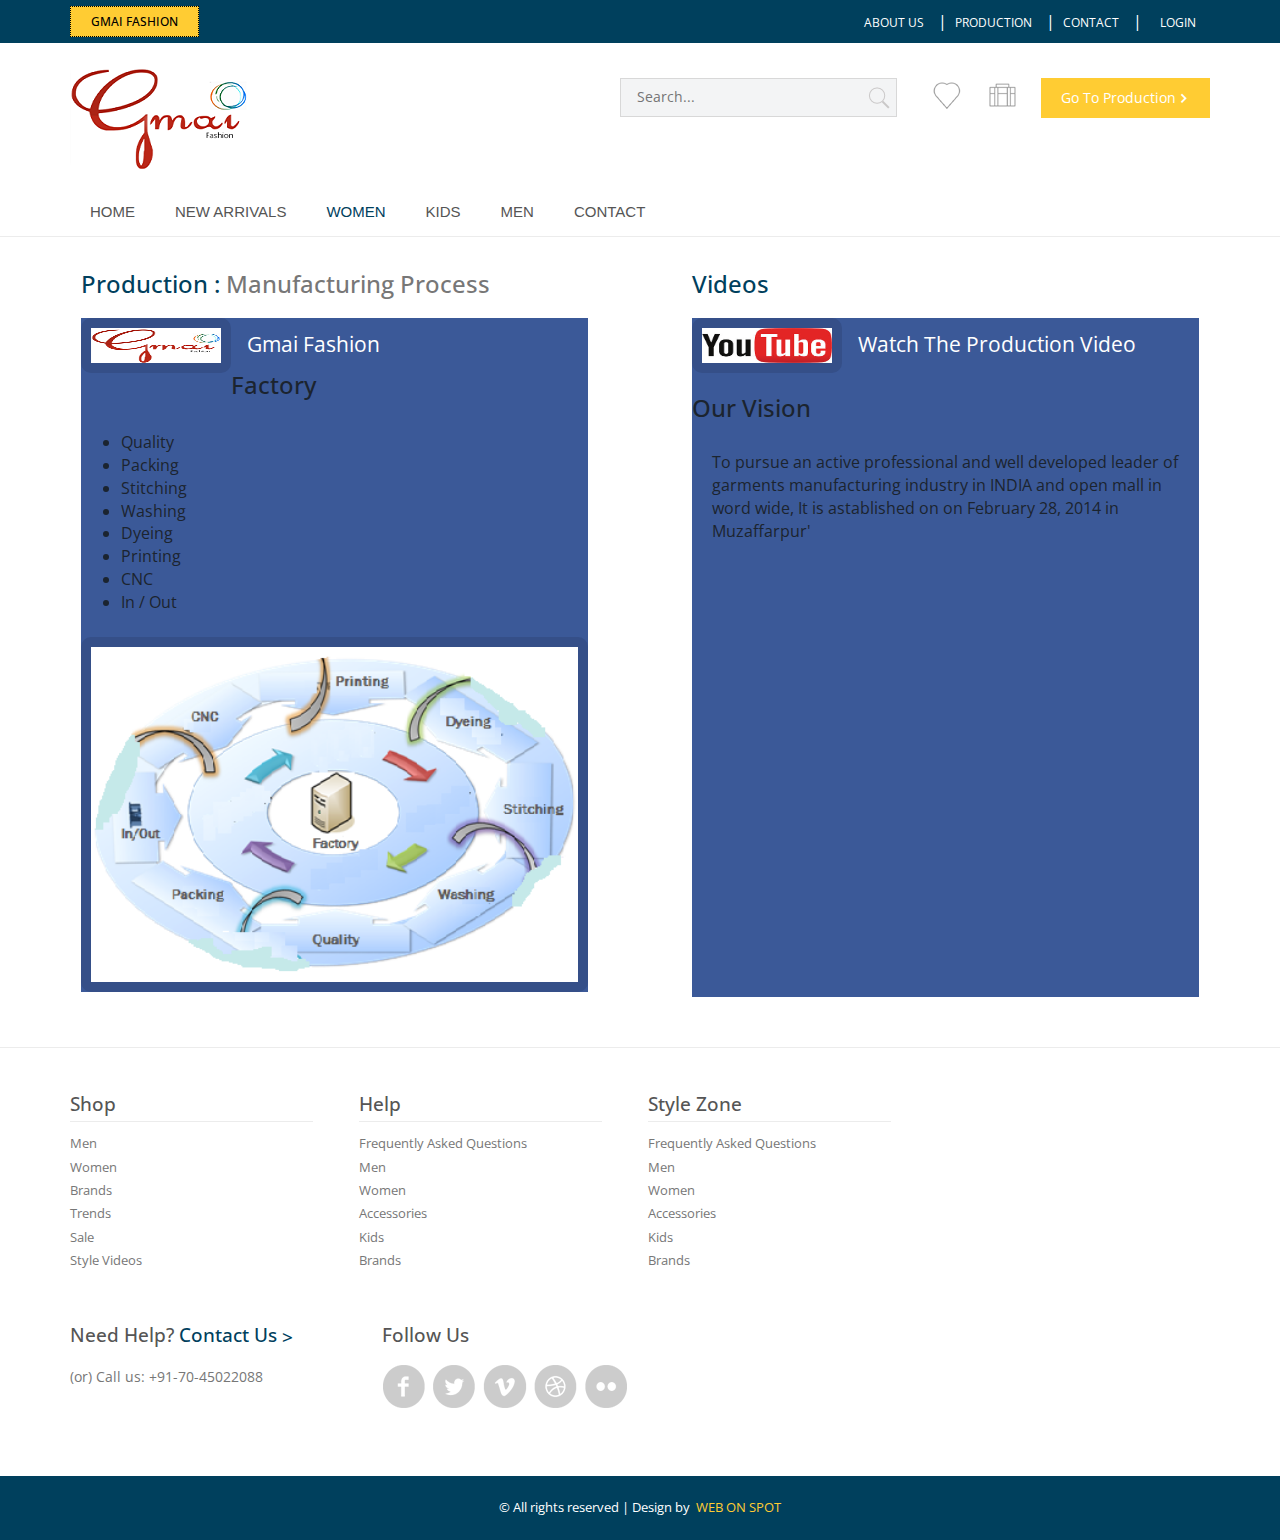
<file: registration.html>
<!--A Design by W3layouts
Author: W3layout
Author URL: http://w3layouts.com
License: Creative Commons Attribution 3.0 Unported
License URL: http://creativecommons.org/licenses/by/3.0/
-->
<!DOCTYPE HTML>
<html>
<head>
<title>Gmai fashion</title>
    <link rel="icon" href="images/logo.png" type="image/png">
<link href="css/bootstrap.css" rel='stylesheet' type='text/css' />
<!-- jQuery (necessary JavaScript plugins) -->
<script type='text/javascript' src="js/jquery-1.11.1.min.js"></script>
<!-- Custom Theme files -->
<link href="css/style.css" rel='stylesheet' type='text/css' />
<!-- Custom Theme files -->
<meta name="viewport" content="width=device-width, initial-scale=1">
<script type="application/x-javascript"> addEventListener("load", function() { setTimeout(hideURLbar, 0); }, false); function hideURLbar(){ window.scrollTo(0,1); } </script>
<!--webfont-->
<link href='http://fonts.googleapis.com/css?family=Open+Sans' rel='stylesheet' type='text/css'>
<!-- start menu -->
<link href="css/megamenu.css" rel="stylesheet" type="text/css" media="all" />
<script type="text/javascript" src="js/megamenu.js"></script>
<script>$(document).ready(function(){$(".megamenu").megamenu();});</script>
<script src="js/menu_jquery.js"></script>
</head>
<body>
<!-- header_top -->
<div class="top_bg">
<div class="container">
<div class="header_top">
	<div class="top_left">
        <h2><a href="index.html"> Gmai fashion</a></h2>
	</div>
	<div class="top_right">
		<ul>
            <li><a href="about.html">About Us</a> </li>|
            <li><a href="registration.html">Production</a></li>|
            <li><a href="contact.html">Contact</a></li>|
			<li class="login" >
						<div id="loginContainer"><a href="#" id="loginButton"><span>Login</span></a>
						    <div id="loginBox">                
						        <form id="loginForm">
						                <fieldset id="body">
						                	<fieldset>
						                          <label for="email">Email Address</label>
						                          <input type="text" name="email" id="email">
						                    </fieldset>
						                    <fieldset>
						                            <label for="password">Password</label>
						                            <input type="password" name="password" id="password">
						                     </fieldset>
						                    <input type="submit" id="login" value="Sign in">
						                	<label for="checkbox"><input type="checkbox" id="checkbox"> <i>Remember me</i></label>
						            	</fieldset>
						            <span><a href="#">Forgot your password?</a></span>
							 </form>
				        </div>
			      </div>
			</li>
		</ul>
	</div>
	<div class="clearfix"></div>
</div>
</div>
</div>
<!-- header -->
<div class="header_bg">
<div class="container">
	<div class="header">
		<div class="logo">
			<a href="index.html"><img src="images/logo.png" alt=""/> </a>
		</div>
		<!-- start header_right -->
		<div class="header_right">
		<div class="create_btn">
			<a class="arrow"  href="registration.html">Go to Production<img src="images/right_arrow.png" alt=""/>  </a>
		</div>
		<ul class="icon1 sub-icon1 profile_img">
			<li><a class="active-icon c2" href="#"> </a>
				<ul class="sub-icon1 list">
					<li><h3>shopping cart empty</h3><a href=""></a></li>
					<li><p>if items in your wishlit are missing, <a href="">login to your account</a> to view them</p></li>
				</ul>
			</li>
		</ul>
		<ul class="icon1 sub-icon1 profile_img">
			<li><a class="active-icon c1" href="#"> </a>
				<ul class="sub-icon1 list">
					<li><h3>wishlist empty</h3><a href=""></a></li>
					<li><p>if items in your wishlit are missing, <a href="">login to your account</a> to view them</p></li>
				</ul>
			</li>
		</ul>
		<div class="search">
		    <form>
		    	<input type="text" value="" placeholder="search...">
				<input type="submit" value="">
			</form>
		</div>
		<div class="clearfix"></div>
		</div>
		<!-- start header menu -->
        <ul class="megamenu skyblue">
            <li><a class="color1" href="index.html">Home</a></li>

            <li class="grid"><a class="color2" href="men.html">new arrivals</a>

            </li>
            <li class="active grid"><a class="color4" href="women.html">women</a>

            </li>

            <li><a class="color6" href="details.html">kids</a>

            </li>

            <li><a class="color9" href="men.html">Men</a>

            </li>
            <li><a class="color10" href="contact.html">Contact</a>



            </li>
        </ul>
    </div>
</div>
</div>
<!-- content -->
<div class="container">
<div class="main">
	<!-- start registration -->
	<div class="registration">
		<div class="registration_left">
		<h2>Production : <span> Manufacturing Process </span></h2>
		<a href="#"><div class="reg_fb"><img style="height: 55px;width: 150px;" src="images/logo.png" alt=""><i>Gmai Fashion</i>
            <h3>Factory</h3><br>
            <ul><li>Quality</li>
            <li>Packing</li>
            <li>Stitching</li>
            <li>Washing </li>
            <li>Dyeing</li>
            <li> Printing</li>
            <li>CNC</li>
            <li>In / Out</li></ul><br>
            <img style="width: 100%" src="images/process1.png" >
            <div class="clearfix"></div></div></a>
	</div>
	<div class="registration_left">
		<h2>Videos</h2>
		<a href="#"><div class="reg_fb"><img src="images/youtube.jpg" style="height: 55px;width: 150px;" alt="gmai muzaffarpur"><i>Watch the production video</i><div class="clear">
<br>
            <h3>Our Vision</h3>

            <p style="padding: 20px 20px 20px 20px">
                To pursue an active professional and well developed leader of garments manufacturing industry in INDIA and open mall in word wide, It is astablished on on February 28, 2014 in Muzaffarpur'
            </p>
		 <!-- Form --><br>
            <br>


            <br>
            <br>


             <iframe width="500" height="315" src="//www.youtube.com/embed/xIdHxM8uAmM" frameborder="0" allowfullscreen></iframe>
	<br><br></div></div></a>

	</div>

	<div class="clearfix"></div>
	</div>
	<!-- end registration -->
</div>
</div>
<!-- footer_top -->
<!-- footer_top -->
<div class="footer_top">
    <div class="container">
        <div class="span_of_4">
            <div class="span1_of_4">
                <h4>Shop</h4>
                <ul class="f_nav">

                    <li><a href="#">men</a></li>
                    <li><a href="#">women</a></li>

                    <li><a href="#">brands</a></li>
                    <li><a href="#">trends</a></li>
                    <li><a href="#">sale</a></li>
                    <li><a href="#">style videos</a></li>
                </ul>
            </div>
            <div class="span1_of_4">
                <h4>help</h4>
                <ul class="f_nav">
                    <li><a href="#">frequently asked  questions</a></li>
                    <li><a href="#">men</a></li>
                    <li><a href="#">women</a></li>
                    <li><a href="#">accessories</a></li>
                    <li><a href="#">kids</a></li>
                    <li><a href="#">brands</a></li>
                </ul>
            </div>
            <div class="span1_of_4">
                <h4>style zone</h4>
                <ul class="f_nav">
                    <li><a href="#">frequently asked  questions</a></li>
                    <li><a href="#">men</a></li>
                    <li><a href="#">women</a></li>
                    <li><a href="#">accessories</a></li>
                    <li><a href="#">kids</a></li>
                    <li><a href="#">brands</a></li>
                </ul>
            </div>

            <div class="clearfix"></div>
        </div>
        <!-- start span_of_2 -->
        <div class="span_of_2">
            <div class="span1_of_2">
                <h5>need help? <a href="#">contact us <span> ></span> </a> </h5>
                <p>(or) Call us: +91-70-45022088</p>
            </div>
            <div class="span1_of_2">
                <h5>follow us </h5>
                <div class="social-icons">
                    <ul>
                        <li><a href="#" target="_blank"></a></li>
                        <li><a href="#" target="_blank"></a></li>
                        <li><a href="#" target="_blank"></a></li>
                        <li><a href="#" target="_blank"></a></li>
                        <li><a href="#" target="_blank"></a></li>
                    </ul>
                </div>
            </div>
            <div class="clearfix"></div>
        </div>
    </div>
</div>
<!-- footer -->
<div class="footer">
    <div class="container">
        <div class="copy">
            <p class="link">&copy; All rights reserved | Design by&nbsp; <a href="http://webonspot.com/"> WEB ON SPOT</a></p>
        </div>
    </div>
</div>
</body>
</html>
</file>
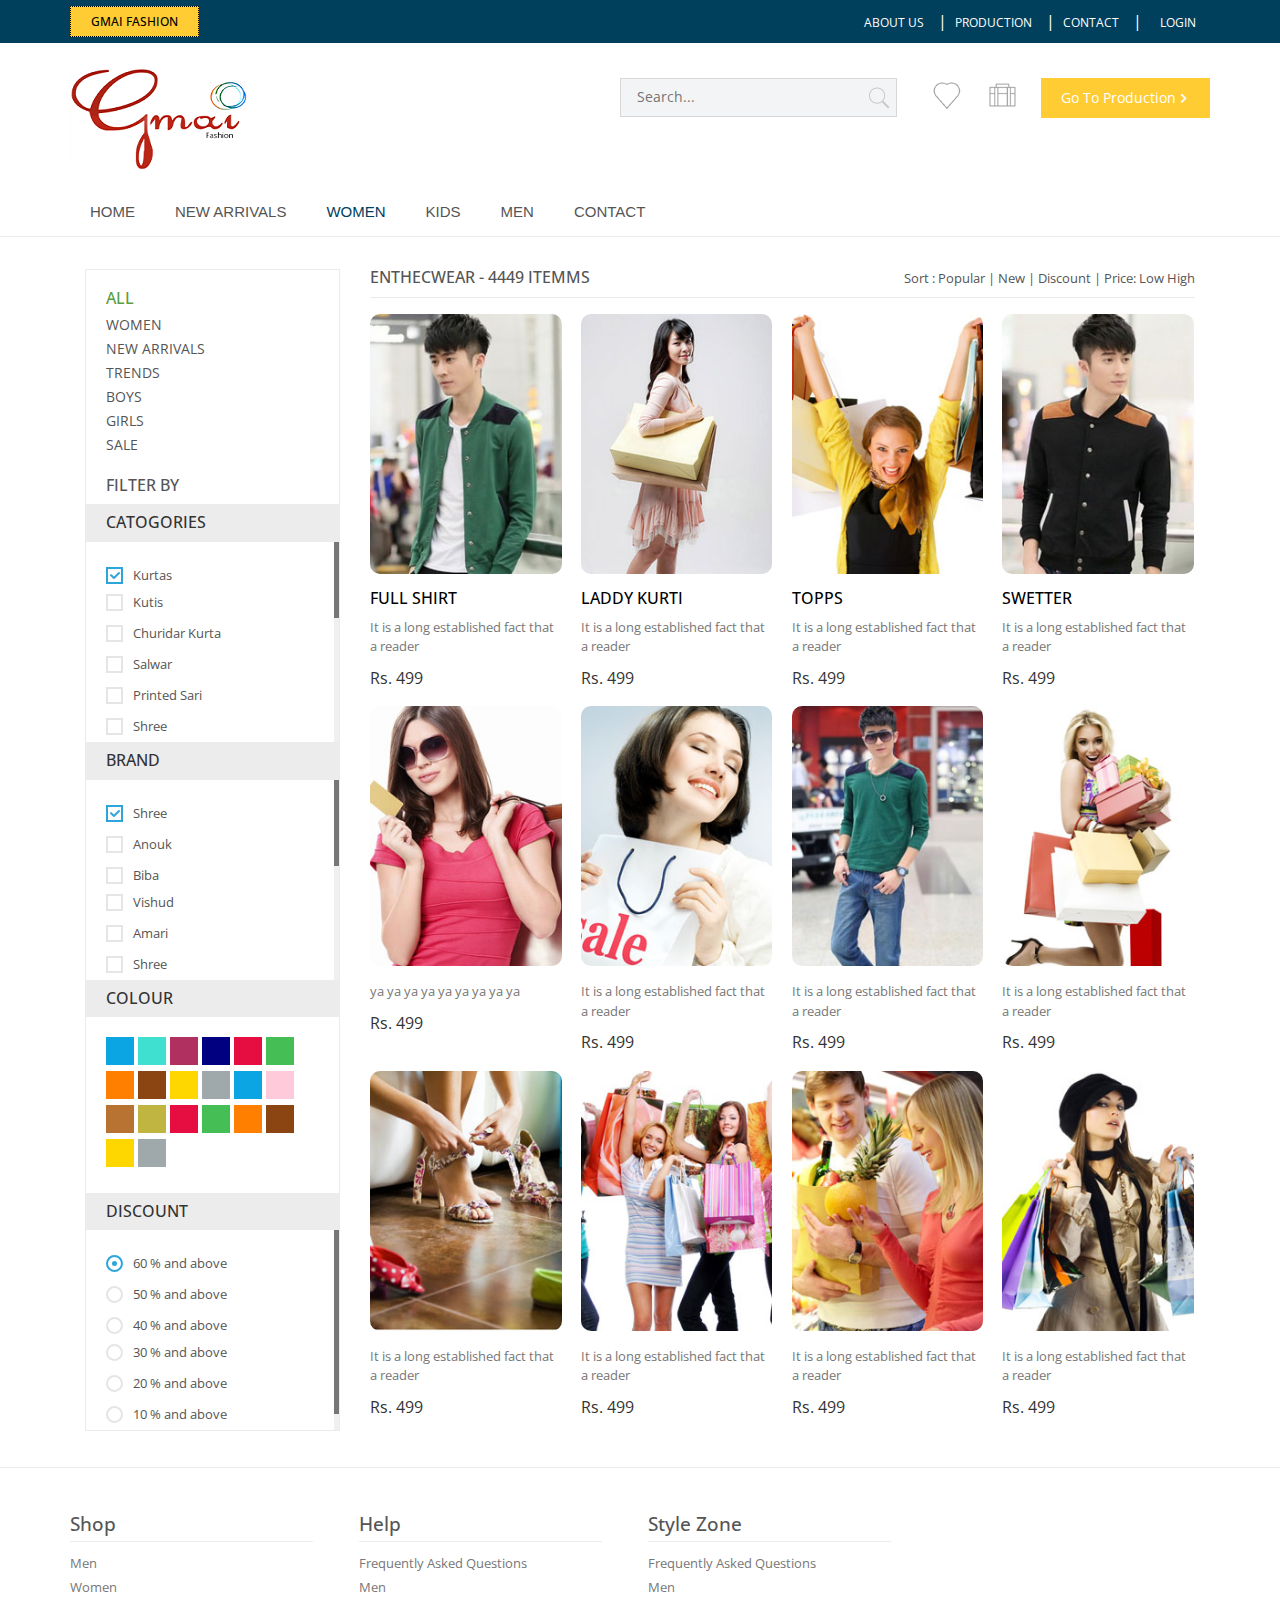
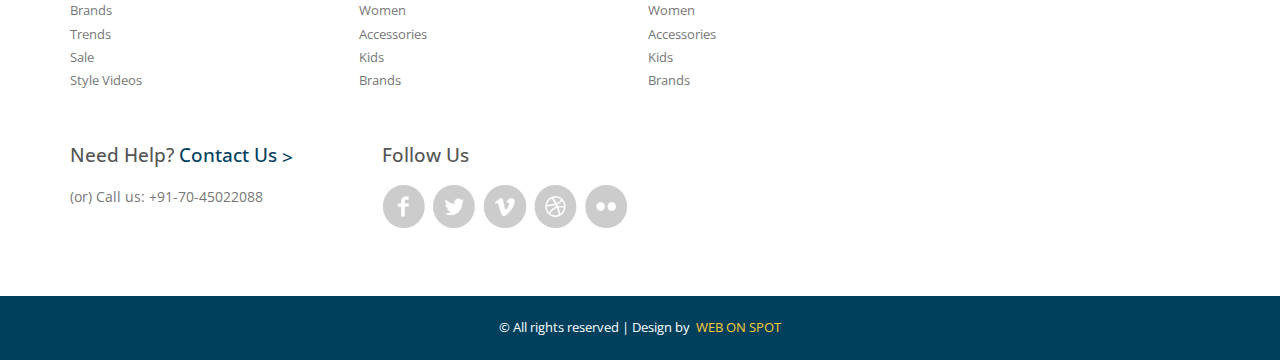
<file: women.html>
<!--A Design by W3layouts
Author: W3layout
Author URL: http://w3layouts.com
License: Creative Commons Attribution 3.0 Unported
License URL: http://creativecommons.org/licenses/by/3.0/
-->
<!DOCTYPE HTML>
<html>
<head>
<title>Shoppe Bootstarp Website Template | Women :: w3layouts</title>
    <link rel="icon" href="images/logo.png" type="image/png">
<link href="css/bootstrap.css" rel='stylesheet' type='text/css' />
<script type='text/javascript' src="js/jquery-1.11.1.min.js"></script>
<!-- Custom Theme files -->
<link href="css/style.css" rel='stylesheet' type='text/css' />
<!-- Custom Theme files -->
<meta name="viewport" content="width=device-width, initial-scale=1">
<script type="application/x-javascript"> addEventListener("load", function() { setTimeout(hideURLbar, 0); }, false); function hideURLbar(){ window.scrollTo(0,1); } </script>
<!--webfont-->
<link href='http://fonts.googleapis.com/css?family=Open+Sans' rel='stylesheet' type='text/css'>
<!-- start menu -->
<link href="css/megamenu.css" rel="stylesheet" type="text/css" media="all" />
<script type="text/javascript" src="js/megamenu.js"></script>
<script>$(document).ready(function(){$(".megamenu").megamenu();});</script>
<script src="js/menu_jquery.js"></script>
<!-- the jScrollPane script -->
<script type="text/javascript" src="js/jquery.jscrollpane.min.js"></script>
		<script type="text/javascript" id="sourcecode">
			$(function()
			{
				$('.scroll-pane').jScrollPane();
			});
		</script>
</head>
<body>
<!-- header_top -->
<div class="top_bg">
<div class="container">
<div class="header_top">
	<div class="top_left">
        <h2><a href="index.html"> Gmai fashion</a></h2>
	</div>
	<div class="top_right">
		<ul>
            <li><a href="about.html">About Us</a> </li>|
            <li><a href="registration.html">Production</a></li>|
            <li><a href="contact.html">Contact</a></li>|
			<li class="login" >
						<div id="loginContainer"><a href="#" id="loginButton"><span>Login</span></a>
						    <div id="loginBox">                
						        <form id="loginForm">
						                <fieldset id="body">
						                	<fieldset>
						                          <label for="email">Email Address</label>
						                          <input type="text" name="email" id="email">
						                    </fieldset>
						                    <fieldset>
						                            <label for="password">Password</label>
						                            <input type="password" name="password" id="password">
						                     </fieldset>
						                    <input type="submit" id="login" value="Sign in">
						                	<label for="checkbox"><input type="checkbox" id="checkbox"> <i>Remember me</i></label>
						            	</fieldset>
						            <span><a href="#">Forgot your password?</a></span>
							 </form>
				        </div>
			      </div>
			</li>
		</ul>
	</div>
	<div class="clearfix"></div>
</div>
</div>
</div>
<!-- header -->
<div class="header_bg">
<div class="container">
	<div class="header">
		<div class="logo">
			<a href="index.html"><img src="images/logo.png" alt=""/> </a>
		</div>
		<!-- start header_right -->
		<div class="header_right">
		<div class="create_btn">
			<a class="arrow"  href="registration.html">Go to production<img src="images/right_arrow.png" alt=""/>  </a>
		</div>
		<ul class="icon1 sub-icon1 profile_img">
			<li><a class="active-icon c2" href="#"> </a>
				<ul class="sub-icon1 list">
					<li><h3>shopping cart empty</h3><a href=""></a></li>
					<li><p>if items in your wishlit are missing, <a href="">login to your account</a> to view them</p></li>
				</ul>
			</li>
		</ul>
		<ul class="icon1 sub-icon1 profile_img">
			<li><a class="active-icon c1" href="#"> </a>
				<ul class="sub-icon1 list">
					<li><h3>wishlist empty</h3><a href=""></a></li>
					<li><p>if items in your wishlit are missing, <a href="">login to your account</a> to view them</p></li>
				</ul>
			</li>
		</ul>
		<div class="search">
		    <form>
		    	<input type="text" value="" placeholder="search...">
				<input type="submit" value="">
			</form>
		</div>
		<div class="clearfix"></div>
		</div>
		<!-- start header menu -->
        <ul class="megamenu skyblue">
            <li><a class="color1" href="index.html">Home</a></li>
            <li class="grid"><a class="color2" href="men.html">new arrivals</a>

            </li>
            <li class="active grid"><a class="color4" href="women.html">women</a>

            </li>

            <li><a class="color6" href="details.html">kids</a>

            </li>

            <li><a class="color9" href="men.html">Men</a>

            </li>
            <li><a class="color10" href="contact.html">Contact</a>



            </li>
        </ul>
	</div>
</div>
</div>
<!-- content -->
<div class="container">
<div class="women_main">
	<!-- start sidebar -->
	<div class="col-md-3">
	  <div class="w_sidebar">
		<div class="w_nav1">
			<h4>All</h4>
			<ul>
				<li><a href="women.html">women</a></li>
				<li><a href="#">new arrivals</a></li>
				<li><a href="#">trends</a></li>
				<li><a href="#">boys</a></li>
				<li><a href="#">girls</a></li>
				<li><a href="#">sale</a></li>
			</ul>	
		</div>
		<h3>filter by</h3>
		<section  class="sky-form">
					<h4>catogories</h4>
						<div class="row1 scroll-pane">
							<div class="col col-4">
								<label class="checkbox"><input type="checkbox" name="checkbox" checked=""><i></i>kurtas</label>
							</div>
							<div class="col col-4">
								<label class="checkbox"><input type="checkbox" name="checkbox"><i></i>kutis</label>
								<label class="checkbox"><input type="checkbox" name="checkbox"><i></i>churidar kurta</label>
								<label class="checkbox"><input type="checkbox" name="checkbox"><i></i>salwar</label>
								<label class="checkbox"><input type="checkbox" name="checkbox"><i></i>printed sari</label>
								<label class="checkbox"><input type="checkbox" name="checkbox" ><i></i>shree</label>
								<label class="checkbox"><input type="checkbox" name="checkbox"><i></i>Anouk</label>
								<label class="checkbox"><input type="checkbox" name="checkbox"><i></i>biba</label>
								<label class="checkbox"><input type="checkbox" name="checkbox"><i></i>fashion sari</label>
								<label class="checkbox"><input type="checkbox" name="checkbox"><i></i>fashion sari</label>
								<label class="checkbox"><input type="checkbox" name="checkbox"><i></i>fashion sari</label>
								<label class="checkbox"><input type="checkbox" name="checkbox"><i></i>fashion sari</label>
								<label class="checkbox"><input type="checkbox" name="checkbox"><i></i>fashion sari</label>
								<label class="checkbox"><input type="checkbox" name="checkbox"><i></i>fashion sari</label>
								<label class="checkbox"><input type="checkbox" name="checkbox"><i></i>fashion sari</label>
								<label class="checkbox"><input type="checkbox" name="checkbox"><i></i>fashion sari</label>	
							</div>
						</div>
		</section>
		<section  class="sky-form">
					<h4>brand</h4>
						<div class="row1 scroll-pane">
							<div class="col col-4">
								<label class="checkbox"><input type="checkbox" name="checkbox" checked=""><i></i>shree</label>
								<label class="checkbox"><input type="checkbox" name="checkbox"><i></i>Anouk</label>
								<label class="checkbox"><input type="checkbox" name="checkbox"><i></i>biba</label>
							</div>
							<div class="col col-4">
								<label class="checkbox"><input type="checkbox" name="checkbox"><i></i>vishud</label>
								<label class="checkbox"><input type="checkbox" name="checkbox"><i></i>amari</label>
								<label class="checkbox"><input type="checkbox" name="checkbox"><i></i>shree</label>
								<label class="checkbox"><input type="checkbox" name="checkbox"><i></i>Anouk</label>
								<label class="checkbox"><input type="checkbox" name="checkbox"><i></i>biba</label>
								<label class="checkbox"><input type="checkbox" name="checkbox" ><i></i>shree</label>
								<label class="checkbox"><input type="checkbox" name="checkbox"><i></i>Anouk</label>
								<label class="checkbox"><input type="checkbox" name="checkbox"><i></i>biba</label>
								<label class="checkbox"><input type="checkbox" name="checkbox"><i></i>shree</label>
								<label class="checkbox"><input type="checkbox" name="checkbox"><i></i>Anouk</label>
								<label class="checkbox"><input type="checkbox" name="checkbox"><i></i>biba</label>																								
							</div>
						</div>
		</section>
		<section class="sky-form">
			<h4>colour</h4>
			<ul class="w_nav2">
				<li><a class="color1" href="#"></a></li>
				<li><a class="color2" href="#"></a></li>
				<li><a class="color3" href="#"></a></li>
				<li><a class="color4" href="#"></a></li>
				<li><a class="color5" href="#"></a></li>
				<li><a class="color6" href="#"></a></li>
				<li><a class="color7" href="#"></a></li>
				<li><a class="color8" href="#"></a></li>
				<li><a class="color9" href="#"></a></li>
				<li><a class="color10" href="#"></a></li>
				<li><a class="color12" href="#"></a></li>
				<li><a class="color13" href="#"></a></li>
				<li><a class="color14" href="#"></a></li>
				<li><a class="color15" href="#"></a></li>
				<li><a class="color5" href="#"></a></li>
				<li><a class="color6" href="#"></a></li>
				<li><a class="color7" href="#"></a></li>
				<li><a class="color8" href="#"></a></li>
				<li><a class="color9" href="#"></a></li>
				<li><a class="color10" href="#"></a></li>
			</ul>
		</section>
		<section class="sky-form">
						<h4>discount</h4>
						<div class="row1 scroll-pane">
							<div class="col col-4">
								<label class="radio"><input type="radio" name="radio" checked=""><i></i>60 % and above</label>
								<label class="radio"><input type="radio" name="radio"><i></i>50 % and above</label>
								<label class="radio"><input type="radio" name="radio"><i></i>40 % and above</label>
							</div>
							<div class="col col-4">
								<label class="radio"><input type="radio" name="radio"><i></i>30 % and above</label>
								<label class="radio"><input type="radio" name="radio"><i></i>20 % and above</label>
								<label class="radio"><input type="radio" name="radio"><i></i>10 % and above</label>
							</div>
						</div>						
		</section>
	</div>
   </div>
	<!-- start content -->
	<div class="col-md-9 w_content">
		<div class="women">
			<a href="#"><h4>Enthecwear - <span>4449 itemms</span> </h4></a>
			<ul class="w_nav">
						<li>Sort : </li>
		     			<li><a class="active" href="#">popular</a></li> |
		     			<li><a href="#">new </a></li> |
		     			<li><a href="#">discount</a></li> |
		     			<li><a href="#">price: Low High </a></li> 
		     			<div class="clear"></div>	
		     </ul>
		     <div class="clearfix"></div>	
		</div>
		<!-- grids_of_4 -->
		<div class="grids_of_4">
		  <div class="grid1_of_4">
				<div class="content_box"><a href="details.html">
			   	  <div class="view view-fifth">
			   	   	 <img src="images/w1.jpg" class="img-responsive" alt=""/>
				   	   	<div class="mask">
	                        <div class="info">Quick View</div>
			            </div>
				   	  </a>
				   </div>
				    <h4><a href="details.html"> Full Shirt</a></h4>
				     <p>It is a long established fact that a reader</p>
				     Rs. 499
			   	</div>
			</div>
			<div class="grid1_of_4">
				<div class="content_box"><a href="details.html">
			   	  <div class="view view-fifth">
			   	   	 <img src="images/w2.jpg" class="img-responsive" alt=""/>
				   	   	<div class="mask">
	                        <div class="info">Quick View</div>
			            </div>
				   	  </a>
				   </div>
				    <h4><a href="details.html"> Laddy Kurti</a></h4>
				     <p>It is a long established fact that a reader</p>
				     Rs. 499
			   	</div>
			</div>
			<div class="grid1_of_4">
				<div class="content_box"><a href="details.html">
			   	  <div class="view view-fifth">
			   	   	 <img src="images/w3.jpg" class="img-responsive" alt=""/>
				   	   	<div class="mask">
	                        <div class="info">Quick View</div>
			            </div>
				   	  </a>
				   </div>
				    <h4><a href="details.html"> Topps</a></h4>
				     <p>It is a long established fact that a reader</p>
				     Rs. 499
			   	</div>
			</div>
			<div class="grid1_of_4">
				<div class="content_box"><a href="details.html">
			   	  <div class="view view-fifth">
			   	   	 <img src="images/w4.jpg" class="img-responsive" alt=""/>
				   	   	<div class="mask">
	                        <div class="info">Quick View</div>
			            </div>
				   	  </a>
				   </div>
				    <h4><a href="details.html"> Swetter</a></h4>
				     <p>It is a long established fact that a reader</p>
				     Rs. 499
			   	</div>
			</div>
			<div class="clearfix"></div>
		</div>
		
		
		<div class="grids_of_4">
		  <div class="grid1_of_4">
				<div class="content_box"><a href="details.html">
			   	  <div class="view view-fifth">
			   	   	 <img src="images/w5.jpg" class="img-responsive" alt=""/>
				   	   	<div class="mask">
	                        <div class="info">Quick View</div>
			            </div>
				   	  </a>
				   </div>
				    <h4><a href="details.html"></a></h4>
				     <p>ya ya ya ya ya ya ya ya ya</p>
				     Rs. 499
			   	</div>
			</div>
			<div class="grid1_of_4">
				<div class="content_box"><a href="details.html">
			   	  <div class="view view-fifth">
			   	   	 <img src="images/w6.jpg" class="img-responsive" alt=""/>
				   	   	<div class="mask">
	                        <div class="info">Quick View</div>
			            </div>
				   	  </a>
				   </div>
				    <h4><a href="details.html"></a></h4>
				     <p>It is a long established fact that a reader</p>
				     Rs. 499
			   	</div>
			</div>
			<div class="grid1_of_4">
				<div class="content_box"><a href="details.html">
			   	  <div class="view view-fifth">
			   	   	 <img src="images/w7.jpg" class="img-responsive" alt=""/>
				   	   	<div class="mask">
	                        <div class="info">Quick View</div>
			            </div>
				   	  </a>
				   </div>
				    <h4><a href="details.html"></a></h4>
				     <p>It is a long established fact that a reader</p>
				     Rs. 499
			   	</div>
			</div>
			<div class="grid1_of_4">
				<div class="content_box"><a href="details.html">
			   	  <div class="view view-fifth">
			   	   	 <img src="images/w8.jpg" class="img-responsive" alt=""/>
				   	   	<div class="mask">
	                        <div class="info">Quick View</div>
			            </div>
				   	  </a>
				   </div>
				    <h4><a href="details.html"></a></h4>
				     <p>It is a long established fact that a reader</p>
				     Rs. 499
			   	</div>
			</div>
			<div class="clearfix"></div>
		</div>
		
		
		<div class="grids_of_4">
		  <div class="grid1_of_4">
				<div class="content_box"><a href="details.html">
			   	  <div class="view view-fifth">
			   	   	 <img src="images/w9.jpg" class="img-responsive" alt=""/>
				   	   	<div class="mask">
	                        <div class="info">Quick View</div>
			            </div>
				   	  </a>
				   </div>
				    <h4><a href="details.html"></a></h4>
				     <p>It is a long established fact that a reader</p>
				     Rs. 499
			   	</div>
			</div>
			<div class="grid1_of_4">
				<div class="content_box"><a href="details.html">
			   	  <div class="view view-fifth">
			   	   	 <img src="images/w10.jpg" class="img-responsive" alt=""/>
				   	   	<div class="mask">
	                        <div class="info"></div>
			            </div>
				   	  </a>
				   </div>
				    <h4><a href="details.html"></a></h4>
				     <p>It is a long established fact that a reader</p>
				     Rs. 499
			   	</div>
			</div>
			<div class="grid1_of_4">
				<div class="content_box"><a href="details.html">
			   	  <div class="view view-fifth">
			   	   	 <img src="images/w11.jpg" class="img-responsive" alt=""/>
				   	   	<div class="mask">
	                        <div class="info">Quick View</div>
			            </div>
				   	  </a>
				   </div>
				    <h4><a href="details.html"> </a></h4>
				     <p>It is a long established fact that a reader</p>
				     Rs. 499
			   	</div>
			</div>
			<div class="grid1_of_4">
				<div class="content_box"><a href="details.html">
			   	  <div class="view view-fifth">
			   	   	 <img src="images/w12.jpg" class="img-responsive" alt=""/>
				   	   	<div class="mask">
	                        <div class="info">Quick View</div>
			            </div>
				   	  </a>
				   </div>
				    <h4><a href="details.html"> </a></h4>
				     <p>It is a long established fact that a reader</p>
				     Rs. 499
			   	</div>
			</div>
			<div class="clearfix"></div>
		</div>
		<!-- end grids_of_4 -->
		
		
	</div>
	<div class="clearfix"></div>
	
	<!-- end content -->
</div>
</div>
<!-- footer_top -->
<!-- footer_top -->
<div class="footer_top">
    <div class="container">
        <div class="span_of_4">
            <div class="span1_of_4">
                <h4>Shop</h4>
                <ul class="f_nav">

                    <li><a href="#">men</a></li>
                    <li><a href="#">women</a></li>

                    <li><a href="#">brands</a></li>
                    <li><a href="#">trends</a></li>
                    <li><a href="#">sale</a></li>
                    <li><a href="#">style videos</a></li>
                </ul>
            </div>
            <div class="span1_of_4">
                <h4>help</h4>
                <ul class="f_nav">
                    <li><a href="#">frequently asked  questions</a></li>
                    <li><a href="#">men</a></li>
                    <li><a href="#">women</a></li>
                    <li><a href="#">accessories</a></li>
                    <li><a href="#">kids</a></li>
                    <li><a href="#">brands</a></li>
                </ul>
            </div>
            <div class="span1_of_4">
                <h4>style zone</h4>
                <ul class="f_nav">
                    <li><a href="#">frequently asked  questions</a></li>
                    <li><a href="#">men</a></li>
                    <li><a href="#">women</a></li>
                    <li><a href="#">accessories</a></li>
                    <li><a href="#">kids</a></li>
                    <li><a href="#">brands</a></li>
                </ul>
            </div>

            <div class="clearfix"></div>
        </div>
        <!-- start span_of_2 -->
        <div class="span_of_2">
            <div class="span1_of_2">
                <h5>need help? <a href="#">contact us <span> ></span> </a> </h5>
                <p>(or) Call us: +91-70-45022088</p>
            </div>
            <div class="span1_of_2">
                <h5>follow us </h5>
                <div class="social-icons">
                    <ul>
                        <li><a href="GMAI_Fashion_Pvt_Ltd_-_web_design.doc" target="_blank"></a></li>
                        <li><a href="#" target="_blank"></a></li>
                        <li><a href="#" target="_blank"></a></li>
                        <li><a href="#" target="_blank"></a></li>
                        <li><a href="#" target="_blank"></a></li>
                    </ul>
                </div>
            </div>
            <div class="clearfix"></div>
        </div>
    </div>
</div>
<!-- footer -->
<div class="footer">
    <div class="container">
        <div class="copy">
            <p class="link">&copy; All rights reserved | Design by&nbsp; <a href="http://webonspot.com/"> WEB ON SPOT</a></p>
        </div>
    </div>
</div>
</body>
</html>
</file>
<file: css/style.css>
/*
Author: W3layout
Author URL: http://w3layouts.com
License: Creative Commons Attribution 3.0 Unported
License URL: http://creativecommons.org/licenses/by/3.0/
*/
h4, h5, h6,
h1, h2, h3 {margin-top: 0;}
ul, ol {margin: 0;}
p {margin: 0;}
html, body{
	font-family: 'Open Sans', sans-serif;
	font-size: 100%;
	background: #ffffff;
}
body a{
	transition:0.5s all;
	-webkit-transition:0.5s all;
	-moz-transition:0.5s all;
	-o-transition:0.5s all;
	-ms-transition:0.5s all;
}
/*-- header_top --*/
.top_bg{
	background: #00405d;
}
.header_top{
	padding:15px 0 5px;
}
.top_left{
	float: left;
}
.top_left h2{
	text-transform:uppercase;
	font-size:12px;
	color:#ffffff;
}
.top_left h2 a{
	color: #000000;
	margin-right:10px;
	padding: 6px 20px;
	background: #ffcc33;
	border:1px dotted;
	-webkit-transition: all 0.3s ease-in-out;
	-moz-transition: all 0.3s ease-in-out;
	-o-transition: all 0.3s ease-in-out;
	transition: all 0.3s ease-in-out;
}
.top_left h2 a:hover{
	background: #ffffff;
	text-decoration:none;
}
.top_right{
	float:right;
	color: #ffffff;
	margin-top: -5px;
}
.top_right ul{
	padding:0;
	list-style:none;
}
.top_right ul li{
	display: inline-block;
	margin-right: 10px;
}
.top_right ul li:last-child{
	margin-right: 0;
}
.top_right ul li a{
	text-align:center;
	padding: 0px 4px;
	text-transform:uppercase;
	font-size:12px;
	display:block;
	color:#ffffff;
	-webkit-transition: all 0.3s ease-in-out;
	-moz-transition: all 0.3s ease-in-out;
	-o-transition: all 0.3s ease-in-out;
	transition: all 0.3s ease-in-out;
}
.top_right ul li a:hover{
	color:#ffcc33;
	text-decoration: none;
}
/********** Login *************/
#loginContainer {
    position:relative;
}
#loginContainer a span{
  display:block;
  padding:4px 10px;
}
/* Login Button */
#loginButton { 
    display:inline-block;  
    position:relative;
    z-index:30;
    cursor:pointer;
}
/* Login Box */
#loginBox {
    position:absolute;
	top: 44px;
	right: 0px;
    display:none;
    z-index:29;
}
#loginForm:after {
	content: '';
	position: absolute;
	right: 25px;
	top: -10px;
	border-left:10px solid rgba(0, 0, 0, 0);
	border-right:10px solid rgba(0, 0, 0, 0);
	border-bottom: 10px solid #f0f0f0;
}
/* Login Form */
#loginForm {
   width: 300px;
	background: #fff;
	border: 1px solid #d6d6d6;
}
#loginForm fieldset {
    margin:0 0 15px 0;
    display:block;
    border:0;
    padding:0;
}
fieldset#body {
    border-radius:3px;
    -webkit-border-radius:3px;
    -moz-border-radius:3px;
    -o-border-radius:3px;
    padding:15px 15px;
    margin:0;
}
#loginForm #checkbox {
    width:auto;
    margin:3px 6px 0 0;
    float:left;
    padding:0;
    border:0;
    *margin:-3px 9px 0 0; /* IE7 Fix */
}
#body label {
    color:#000;
    margin:10px 0 0 0;
    display:block;
    float:left;
    font-size:0.8725em;
}
#loginForm #body fieldset label{
    display:block;
    float:none;
    margin:0 0 6px 0;
}
#body label i{
	color:#000;
	font-size:1em;
	font-style:normal;
}
/* Default Input */
#loginForm input {
    width:92%;
    border:1px solid #DADADA;
	color: #222;
	background:#FFF;
    padding:6px;
	font-size: 0.8125em;
    -webkit-apperance:none;
    font-family: 'Open Sans', sans-serif;
}
/* Sign In Button */
#loginForm #login {
	font-family: 'Open Sans', sans-serif;
	width: auto;
	float: left;
	background: #ffcc33;
	color: #333;
	font-size: 0.8725em;
	padding: 8px 20px;
	border: none;
	margin: 0 12px 0 0;
	cursor: pointer;
	transition: all .5s;
	-webkit-transition: all .5s;
	-moz-transition: all .5s;
	-o-transition: all .5s;
}
#loginForm #login:hover {
	background: #EEBF05;
}
/* Forgot your password */
#loginForm span{
    display:block;
    padding:0px 0px 15px 0px;
}
#loginForm span a{
	color:#000;
	font-size:0.85em;
    font-weight:500;
    background: none;
	border: none;
	box-shadow: none;
}
#loginForm span a:hover{
	text-decoration:underline;
}
input:focus {
    outline:none;
}
/*-- header --*/
.header_bg{
	border-bottom: 1px solid rgb(236, 236, 236);
}
.header{
	padding:12px 0 0;
}
.logo{
	float:left;
	margin-top:10px;
}
.header_right{
	margin: 2% 0;
}
/*search*/
.search{
	float:right;
	position: relative;
	background: #f3f4f5;
	border: 1px solid #D8D8D8;
	margin-right: 3%;
	width: 24.33333%;
}
.search form{
	width:100%;
}
.search input[type="text"]{
	margin:0px 0;
	font-family: 'Open Sans', sans-serif;
	padding:8px 16px;
	outline: none;
	color: #5a5a5a;
	background: none;
	border: none;
	width:85.33333%;
	line-height: 1.5em;
	position: relative;
	font-size: 0.8725em;
	-webkit-appearance: none;
	text-transform: capitalize;
}
.search input[type="text"]:hover{
	background: #ffffff;
}
.search input[type="submit"]{
	background: url('../images/search.png') no-repeat 0px 1px;
	border: none;
	cursor: pointer;
	width: 24px;
	outline: none;
	position: absolute;
	height: 24px;
	top: 6px;
	right: 5px;
}
/* create_btn */
.create_btn{
	float: right;
}
.create_btn a{
	text-transform: capitalize;
	display:inline-block;
	padding: 10px 20px;
	font-size: 0.8725em;
	color: #ffffff;
	background: #ffcc33;
	-webkit-transition: all 0.3s ease-in-out;
	-moz-transition: all 0.3s ease-in-out;
	-o-transition: all 0.3s ease-in-out;
	transition: all 0.3s ease-in-out;
}
.create_btn a:hover{
	background: #00405d;
	color:#ffffff; 
	text-decoration:none;
}
.create_btn a img{
	vertical-align: top;
	margin-top: 3px;
}
/* start icon styles */
.icon1:before,.icon1:after {
	content: "";
	display: table;
}
.icon1:after {
	clear: both;
}
.icon1 {
	float:right;
	zoom:1;
	margin-right: 2%;
}
ul.icon1 {
	padding:0;
	list-style:none;
}
.icon1 li {
	float: left;
	position: relative;
}
.icon1 li:last-child{
	border-right:none;
}
.icon1 li:hover > a {
	color: #fafafa;
}
*html .icon1 li a:hover { /* IE6 only */
	color: #fafafa;
}
.icon1 ul {
	width:300px;
	margin: 20px 0 0 0;
	_margin: 0;
	opacity: 0;
	visibility: hidden;
	position: absolute;
	top: 42px;
	z-index: 1;
	right: -140px;
	background: #ffffff;
	-webkit-transition: all .2s ease-in-out;
	-moz-transition: all .2s ease-in-out;
	-ms-transition: all .2s ease-in-out;
	-o-transition: all .2s ease-in-out;
	transition: all .2s ease-in-out;
	box-shadow: 0px 0px 5px #aaa;
	-webkit-box-shadow: 0px 0px 5px #aaa;
	-moz-box-shadow: 0px 0px 5px #aaa;
	-o-box-shadow: 0px 0px 5px #aaa;
}
.icon1 li:hover > ul {
	opacity: 1;
	visibility: visible;
	margin: 0;
}
.icon1 ul ul {
	top: 6px;
	left: 158px;
	margin: 0 0 0 20px;
	border-radius: 5px;
	-webkit-border-radius: 5px;
	-moz-border-radius: 5px;
	-o-border-radius: 5px;
}
.icon1 ul li {
	float: none;
	display: block;
	border: 0;
}
.icon1 ul li:first-child{
	border-top:none;
}
.icon1 ul li:first-child a{
	border-top-left-radius: 5px;
	-webkit-border-top-left-radius: 5px;
	-moz-border-top-left-radius: 5px;
	-o-border-top-left-radius: 5px;
}
.icon1 ul li:last-child {   
	-moz-box-shadow: none;
	-webkit-box-shadow: none;
	box-shadow: none;    
}
.icon1 ul a {    
	_height: 10px; /*IE6 only*/
	white-space: nowrap;
	float: none;
	text-transform: none;
}
.active-icon{
	display: block;
}
.icon1 ul li:first-child > a:after {
	content: '';
	position: absolute;
	left: 45%;
	top: -30px;
	border-left: 10px solid transparent;
	border-right:10px solid transparent;
	border-bottom:10px solid #f0f0f0;
}
.icon1 ul ul li:first-child a:after {
	left: -100px;
	top: 0%;
	margin-top: -6px;
	border-left: 0;	
	border-bottom:20px solid transparent;
	border-top: 20px solid transparent;
	border-right:20px solid #323757;
}
/* Mobile */
.icon1-trigger {
	display: none;
}
.sub-icon1 img{
	border:none;
	display:inline-block;
	vertical-align:middle;
}
.c1{
	background: url(../images/art.png) no-repeat 0px 0px;
	width: 32px;
	height: 32px;
	display: inline-block;
	vertical-align: middle;
	margin-top: 2px;
}
.c2{
	background: url(../images/bag.png) no-repeat 0px 1px;
	width: 32px;
	height: 32px;
	display: inline-block;
	vertical-align: middle;
}
.icon1 .profile_img {
	margin-top: 3px;
}
.sub-icon1 ul li h3{
	text-align:center;
	font-size: 1em;
	color: #00405d;
	text-transform:uppercase;
	margin-bottom: 4%;
}
.sub-icon1 ul li p{
	text-align:center;
	font-size: 0.8125em;
	color: #555555;
	line-height: 1.8em;
}
.sub-icon1.list{
	padding: 20px 0px;
}
.sub-icon1 ul li p a{
	color: #00405d;
}
.sub-icon1 ul li p a:hover{
	color: #555555;
	text-decoration:underline;
}
/* start menu */
.h_nav h4{
	border-bottom: 1px solid rgb(236, 236, 236);
	font-size: 1em;
	color: #000;
	line-height: 1.8em;
	text-transform: uppercase;
	margin-bottom: 4%;
}
.h_nav h4.top{
	margin-top: 12%;
}
.h_nav ul li{
	display: block;
}
.h_nav ul li a{
	display: block;
	font-size: 0.95em;
	color: #555;
	text-transform: capitalize;
	line-height: 1.8em;
	-webkit-transition: all 0.3s ease-in-out;
	-moz-transition: all 0.3s ease-in-out;
	-o-transition: all 0.3s ease-in-out;
	transition: all 0.3s ease-in-out;
	line-height: 2.5em;
}
.h_nav ul li a:hover{
	color:#00405d;
	text-decoration:underline;
}
/* start main */
.content_top {
	margin-top:2em;
}
.grid_list{
	border-bottom: 1px solid rgb(236, 236, 236);
	padding-bottom: 2em;
	cursor: pointer;
	margin-bottom: 2em;
}
.grid_list:hover a{
	text-decoration:none;
}
.grid_img{
	width:30%;
	float: left;
	margin-right: 1em;
}
.grid_text-middle{
	width: 62.333%;
	float: left;
	margin-right: 1em;
}
.last{
	margin-right:0;
}
.grid_text h3, .grid_text-middle h3{
	font-size:18px;
}
.grid_text h3 a, .grid_text-middle h3 a{
	color:#555;
	text-transform:uppercase;	
}
.grid_text p, .grid_text-middle p{
	color:#777777;
	font-size: 0.8125em;
	text-transform: uppercase;	
}
/* start content */
.content{
	text-align:center;
}
.content_text {
	margin-top: 4%;
}
.content_text h3{
	font-size:15px;
	color:#000000;
	text-transform:uppercase;
}
.content_text h4 a{
	margin:20px 0 10px;
	font-size:1.5em;
	color:#000000;
	text-transform:uppercase;
	text-decoration:underline;
	display: inline-block;
	font-style: italic;
	-webkit-transition: all 0.3s ease-in-out;
	-moz-transition: all 0.3s ease-in-out;
	-o-transition: all 0.3s ease-in-out;
	transition: all 0.3s ease-in-out;
}
.content_text h4 a:hover{
	color:#00405d;
	text-decoration:none;
}
.content_text p{
	font-style: italic;
	font-size:0.8725em;
	color:#000000;
	line-height: 1.8em;
	width:50%;
	margin: 0 auto;
}
.grids{
	padding:3em 0;
}
.grid1:hover .look{
	background:#ffcc33;
}
.grid1{
	position:relative;
	-webkit-transition: all 0.3s ease-in-out;
	-moz-transition: all 0.3s ease-in-out;
	-o-transition: all 0.3s ease-in-out;
	transition: all 0.3s ease-in-out;
}
.look {
	position: absolute;
	right:15px;
	bottom: 0;
	background:rgba(141, 141, 141, 0.51);
	padding: 10px;
}
.look h4{
	font-size: 1.2em;
	color: #fff;
	text-transform: uppercase;
}
.look p{
	-webkit-text-stroke: 0.5px;
	font-size: 0.8125em;
	color: #fff;
	text-transform: uppercase;
}
/*-- start footer -- */
/* scroll_top_btn */
.footer_top{
	border-top:1px solid rgb(236, 236, 236);
	padding:1em 0;
}
/*-- start span_of_4 -- */
.span_of_4{
	margin-top: 2%;
}
.span1_of_4 {
	float:left;
	margin-left: 4%;
	width: 21.33333%;
}
.span1_of_4:first-child{
	margin-left: 0%;
}
.span1_of_4 h4{
	border-bottom:1px solid rgb(236, 236, 236);
	font-size: 1.2em;
	color: #555555;
	line-height: 1.8em;
	text-transform:capitalize;
}
.span1_of_4 h5{
	margin-top:12%;
	font-size: 1.2em;
	color: #555555;
	line-height: 1.8em;
	text-transform:capitalize;
	display: block;
}
.span1_of_4 h5 a{
	color: #00405d;
}
.span1_of_4 h5 a:hover{
	color: #555555;
}
.span1_of_4 h5 a span{
	vertical-align: middle;
}
.span1_of_4 p{
	color: #777777;
	line-height: 1.8em;
	font-size: 0.8725em;
}
.span1_of_4 h4.top{
	margin-top: 4%;	
}
.f_nav{
	margin-top: 4%;
	padding:0;
	list-style:none;
}
.f_nav li a{
	display:block;
	font-size: 0.8125em;
	color:#777777;
	text-transform:capitalize;
	line-height: 1.8em;
	-webkit-transition: all 0.3s ease-in-out;
	-moz-transition: all 0.3s ease-in-out;
	-o-transition: all 0.3s ease-in-out;
	transition: all 0.3s ease-in-out;
}
.f_nav li a:hover{
	color:#00405d;
	text-decoration:underline;
}
/* start span_of_2 */
.span_of_2{
	margin: 4% 0;
	display: block;	
}
.span1_of_2 {
	float:left;
	width: 23.33333%;
	margin-right: 4%;
}
.span1_of_2 h5{
	font-size: 1.2em;
	color: #555555;
	line-height: 1.8em;
	text-transform:capitalize;
	display: block;
}
.span1_of_2 h5 a{
	color: #00405d;
}
.span1_of_2 h5 a:hover{
	color: #555555;
}
.span1_of_2 h5 a span{
	vertical-align: middle;
}
.span1_of_2 p{
	color: #777777;
	line-height: 1.8em;
	font-size: 0.8725em;
}
/*--- social-icons ----*/
.social-icons {
	margin-top: 1%;
}
.social-icons ul{
	padding:0;
	list-style:none;
}
.social-icons li{
	display:inline-block;
}
.social-icons li a{
	height: 46px;
	width: 46px;
	display: block;
	background:url(../images/soc_icons.png);
}
.social-icons li:nth-child(1) a{
	background: url(../images/soc_icons.png) 0% 0%;
}
.social-icons li:nth-child(2) a{
	background: url(../images/soc_icons.png) 25% 0%;
}
.social-icons li:nth-child(3) a{
	background: url(../images/soc_icons.png) 50% 0%;
}
.social-icons li:nth-child(4) a{
	background: url(../images/soc_icons.png) 75% 0%;
}
.social-icons li:nth-child(5) a{
	background: url(../images/soc_icons.png) 100% 0%;
}
.social-icons li a:hover{
	opacity: 0.9;
}
/*-- start footer_style -- */
.footer{
	background: #00405d;
	padding: 10px 20px;
}
.copy{
	margin:10px 0;
	text-align:center;
}
.copy p.link {
	font-family: 'Open Sans', sans-serif;
	line-height: 1.8em;
	color: #ffffff;
	font-size: 0.8125em;
}
.copy p.link a {
	color: #ffcc33;
	text-decoration: none;
	-webkit-transition: all 0.3s ease-in-out;
	-moz-transition: all 0.3s ease-in-out;
	-o-transition: all 0.3s ease-in-out;
	transition: all 0.3s ease-in-out;
}
.copy p.link a:hover {
	color: #ffffff;
}
/* start women */
.w_sidebar{
	border: 1px solid #EBEBEB;
}
.w_nav1 ul{
	padding:0;
	list-style:none;
}
.w_nav1{
	padding: 20px;
}
.w_nav1 h4{
	text-transform:uppercase;
	color: #589D3E;
	font-size: 1em;
	margin-bottom: 5px;
}
.w_nav1 ul li{
	line-height: 1.5em;
}
.w_nav1 ul li a{
	display: block;
	text-transform:uppercase;
	color: #555555;
	font-size: 0.8725em;
}
.w_nav1 ul li a:hover{
	color:#00405d;
}
.w_nav2{
	padding: 20px;
}
.w_nav2  li{
	line-height: 1.5em;
	display: inline-block;
}
.w_nav2 li a{
	display: block;
	padding: 14px;
}
.w_nav2 li a.color1{
	background:	#0AA5E2;
}
.w_nav2 li a.color2{
	background:	#40E0D0;
}
.w_nav2 li a.color3{
	background:	#B03060;
}
.w_nav2 li a.color4{
	background:	#000080;
}
.w_nav2 li a.color5{
	background:	#E60D41;
}
.w_nav2 li a.color6{
	background:	#45BF55;
}
.w_nav2 li a.color7{
	background:	#FF7F00;
}
.w_nav2 li a.color8{
	background:	#8B4513;
}
.w_nav2 li a.color9{
	background:	#FFD700;
}
.w_nav2 li a.color10{
	background:	#9FA8AB;
}
.w_nav2 li a.color11{
	background:	#C0C0C0;
}
.w_nav2 li a.color12{
	background:	#0AA5E2;
}
.w_nav2 li a.color13{
	background:	#FFCBDB;
}
.w_nav2 li a.color14{
	background:	#B87333;
}
.w_nav2 li a.color15{
	background:	#BFB540;
}
.sky-form .label {
	display: block;
	margin-bottom: 6px;
	line-height: 19px;
}
.w_sidebar h3{
	padding:0 20px 10px;
	font-size: 1em;
	color: #555555;
	text-transform:uppercase;
}
/* radios and checkboxes */
.sky-form {
	margin-top: -10px;
}
.row1{
	outline:none;
	padding: 20px;
	overflow: auto;
	height: 200px;
}
.sky-form.col.col-4 ul {
padding: 0;
list-style: none;
}
.sky-form h4{
	margin-top: 10px;
	background: #ECECEC;
	padding: 10px 20px;
	color: #333333;
	text-transform: uppercase;
	margin-bottom: 0;
	font-size:16px;
}
.sky-form section {
	margin-bottom: 20px;
}
.sky-form .label {
	display: block;
	margin-bottom: 6px;
	line-height: 19px;
}
.sky-form .label.col {
	margin: 0;
	padding-top: 10px;
}
.sky-form .input,
.sky-form .select,
.sky-form .textarea,
.sky-form .radio,
.sky-form .checkbox,
.sky-form .toggle,
.sky-form .button {
	position: relative;
	display: block;
}
/* selects */
.sky-form .select i {
	position: absolute;
	top: 14px;
	right: 14px;
	width: 1px;
	height: 11px;
	background: #fff;
	box-shadow: 0 0 0 12px #fff;
}
.sky-form .select i:after,
.sky-form .select i:before {
	content: '';
	position: absolute;
	right: 0;
	border-right: 4px solid transparent;
	border-left: 4px solid transparent;
}
.sky-form .select i:after {
	bottom: 0;
	border-top: 4px solid #404040;
}
.sky-form .select i:before {
	top: 0;
	border-bottom: 4px solid #404040;
}
.sky-form .select-multiple select {
	height: auto;
}
/* radios and checkboxes */
.sky-form .radio,.sky-form .checkbox {
	outline:none;
	border:none;
	margin-bottom: 4px;
	padding-left: 27px;
	font-size: 13px;
	line-height: 27px;
	color: #555555;
	cursor: pointer;
	text-transform: capitalize;
	font-weight: normal;
	margin-top: 0;
}
.sky-form .radio{
	text-transform: none;
}
.sky-form .radio:last-child,
.sky-form .checkbox:last-child {
	margin-bottom: 0;
}
.sky-form .radio input,
.sky-form .checkbox input {
	position: absolute;
	left: -9999px;
}
.sky-form .radio i,
.sky-form .checkbox i {
	position: absolute;
	top: 5px;
	left: 0;
	display: block;
	width: 17px;
	height: 17px;
	outline: none;
	border-width: 2px;
	border-style: solid;
	background: #fff;
}
.sky-form .radio i {
	border-radius: 50%;
}
.sky-form .radio input + i:after,
.sky-form .checkbox input + i:after {
	position: absolute;
	opacity: 0;
	transition: opacity 0.1s;
	-o-transition: opacity 0.1s;
	-ms-transition: opacity 0.1s;
	-moz-transition: opacity 0.1s;
	-webkit-transition: opacity 0.1s;
}
.sky-form .radio input + i:after {
	content: '';
	top: 4px;
	left: 4px;
	width: 5px;
	height: 5px;
	border-radius: 50%;
}
.sky-form .checkbox input + i:after {
	content: '';
	top: 3px;
	left: 2px;
	width: 10px;
	height: 7px;
	background: url(../images/tick.png) no-repeat;
	text-align: center;
}
.sky-form .radio input:checked + i:after,
.sky-form .checkbox input:checked + i:after {
	opacity: 1;
}
.sky-form .inline-group {
	margin: 0 -30px -4px 0;
}
.sky-form .inline-group:after {
	content: '';
	display: table;
	clear: both;
}
.sky-form .inline-group .radio,
.sky-form .inline-group .checkbox {
	float: left;
	margin-right: 30px;
}
.sky-form .inline-group .radio:last-child,
.sky-form .inline-group .checkbox:last-child {
	margin-bottom: 4px;
}
/* icons */

.sky-form [class^="icon-"] {
  font-family: FontAwesome;
  font-style: normal;
  font-weight: normal;
  -webkit-font-smoothing: antialiased;
}
/* normal state */
.sky-form .input input,
.sky-form .select select,
.sky-form .textarea textarea,
.sky-form .radio i,
.sky-form .checkbox i,
.sky-form .toggle i,
.sky-form .icon-append,
.sky-form .icon-prepend {
	border-color: #e5e5e5;
	transition: border-color 0.3s;
	-o-transition: border-color 0.3s;
	-ms-transition: border-color 0.3s;
	-moz-transition: border-color 0.3s;
	-webkit-transition: border-color 0.3s;
}
.sky-form .toggle i:before {
	background-color: #2da5da;	
}
/* hover state */
.sky-form .input:hover input,
.sky-form .select:hover select,
.sky-form .textarea:hover textarea,
.sky-form .radio:hover i,
.sky-form .checkbox:hover i,
.sky-form .toggle:hover i {
	border-color: #8dc9e5;
}
.sky-form .button:hover {
	opacity: 1;
}
/* focus state */
.sky-form .input input:focus,
.sky-form .select select:focus,
.sky-form .textarea textarea:focus,
.sky-form .radio input:focus + i,
.sky-form .checkbox input:focus + i,
.sky-form .toggle input:focus + i {
	border-color: #2da5da;
}
/* checked state */
.sky-form .radio input + i:after {
	background-color: #2da5da;	
}
.sky-form .checkbox input + i:after {
	color: #2da5da;
}
.sky-form .radio input:checked + i,
.sky-form .checkbox input:checked + i,
.sky-form .toggle input:checked + i {
	border-color: #2da5da;	
}
/* error state */
.sky-form .state-error input,
.sky-form .state-error select,
.sky-form .state-error textarea,
.sky-form .radio.state-error i,
.sky-form .checkbox.state-error i,
.sky-form .toggle.state-error i {
	background: #fff0f0;
}
/* success state */
.sky-form .state-success input,
.sky-form .state-success select,
.sky-form .state-success textarea,
.sky-form .radio.state-success i,
.sky-form .checkbox.state-success i,
.sky-form .toggle.state-success i {
	background: #f0fff0;
}
/* disabled state */
.sky-form .input.state-disabled input,
.sky-form .select.state-disabled,
.sky-form .textarea.state-disabled,
.sky-form .radio.state-disabled,
.sky-form .checkbox.state-disabled,
.sky-form .toggle.state-disabled,
.sky-form .button.state-disabled {
	cursor: default;
	opacity: 0.5;
}
.sky-form .input.state-disabled:hover input,
.sky-form .select.state-disabled:hover select,
.sky-form .textarea.state-disabled:hover textarea,
.sky-form .radio.state-disabled:hover i,
.sky-form .checkbox.state-disabled:hover i,
.sky-form .toggle.state-disabled:hover i {
	border-color: #e5e5e5;
}
/*-- start scrollpane --*/
.jspContainer{
	overflow: hidden;
	position: relative;
}
.jspPane{
	position: absolute;
	outline: none;
	padding: 20px !important;
}
.jspVerticalBar{
	position: absolute;
	top: 0;
	right:0px;
	width:5px;
	height: 100%;
}
.jspHorizontalBar{
	position: absolute;
	bottom: 0;
	left: 0;
	width: 100%;
	height: 16px;
	background: red;
}
.jspCap{
	display: none;
}
.jspHorizontalBar .jspCap{
	float: left;
}
.jspTrack{
	background: #f0f0f0;
	position: relative;
}
.jspDrag{
	background: #777777;
	position: relative;
	top: 0;
	left: 0;
	cursor: pointer;
}
.jspHorizontalBar .jspTrack,.jspHorizontalBar .jspDrag{
	float: left;
	height: 100%;
}
.jspArrow{
	background: #50506d;
	text-indent: -20000px;
	display: block;
	cursor: pointer;
	padding: 0;
	margin: 0;
}
.jspArrow.jspDisabled{
	cursor: default;
	background: #80808d;
}
.jspVerticalBar .jspArrow{
	height: 16px;
}
.jspHorizontalBar .jspArrow{
	width: 16px;
	float: left;
	height: 100%;
}
.jspVerticalBar .jspArrow:focus{
	outline: none;
}
.jspCorner{
	background: #eeeef4;
	float: left;
	height: 100%;
}
/*-- end scrollpane --*/
/*-- start w_content --*/
.women_main{
	padding:2em 0;
}
.women{
	text-align: left;
	border-bottom: 1px solid #ebebeb;
}
.women h4{
	float:left;
	font-size:1em;
	text-transform:uppercase;
	color: #333333;
}
.women h4{
	color:#555555;
}
.w_nav {
	float:right;
	color:#555555;
	font-size:0.8125em;
	padding:0;
	list-style:none;
}
.w_nav li{
	display: inline-block;
}
.w_nav li a{
	display: block;
	color:#555555;
	text-transform:capitalize;
}
.w_nav li a:hover{
	color: #00405d;
}
.grids_of_4{
	display:block;
	margin: 2% 0;
}
.grid1_of_4{
	float: left;
	width: 23.22222%;
	margin-left: 2.33333%;
}
.grid1_of_4:first-child{
	margin-left: 0;
}
.grid1_of_4 h4 {
	font-size:16px;
	margin-top:5px;
}
.grid1_of_4 h4 a{
	text-transform:uppercase;
	color:#000000;
}
.grid1_of_4 p{
	font-size: 0.8125em;
	color:#777777;
	line-height: 1.5em;
	margin-bottom: 10px;
}
.content_box-grid {
	margin-top: 1em;
}
.view {
   overflow: hidden;
   position: relative;
   margin-bottom: 1em;
}
.view .mask,.view .content {
   position: absolute;
	overflow: hidden;
	top: 188px;
	left: 117px;
}
.view-fifth img {
   -webkit-transition: all 0.3s ease-in-out;
   -moz-transition: all 0.3s ease-in-out;
   -o-transition: all 0.3s ease-in-out;
   -ms-transition: all 0.3s ease-in-out;
   transition: all 0.3s ease-in-out;
}
.view-fifth .mask {
  -webkit-transform: translateX(-300px);
   -moz-transform: translateX(-300px);
   -o-transform: translateX(-300px);
   -ms-transform: translateX(-300px);
   transform: translateX(-300px);
   -ms-filter: "progid: DXImageTransform.Microsoft.Alpha(Opacity=100)";
   filter: alpha(opacity=100);
   opacity: 1;
   -webkit-transition: all 0.3s ease-in-out;
   -moz-transition: all 0.3s ease-in-out;
   -o-transition: all 0.3s ease-in-out;
   -ms-transition: all 0.3s ease-in-out;
   transition: all 0.3s ease-in-out;
}
.view-fifth:hover .mask {
   -webkit-transform: translateX(0px);
   -moz-transform: translateX(0px);
   -o-transform: translateX(0px);
   -ms-transform: translateX(0px);
   transform: translateX(0px);
}
.view1{
   overflow: hidden;
   position: relative;
}
.view1 .mask1,.view1 .content {
   position: absolute;
   overflow: hidden;
   top:130px;
   left:90px;
}
.info {
   display: block;
	background: url(../images/label_new.png) no-repeat;
	text-indent: -9999px;
	width: 75px;
	height: 75px;
}
.view-fifth1 img {
   -webkit-transition: all 0.3s ease-in-out;
   -moz-transition: all 0.3s ease-in-out;
   -o-transition: all 0.3s ease-in-out;
   -ms-transition: all 0.3s ease-in-out;
   transition: all 0.3s ease-in-out;
}
.view-fifth1 .mask1 {
  -webkit-transform: translateX(-300px);
   -moz-transform: translateX(-300px);
   -o-transform: translateX(-300px);
   -ms-transform: translateX(-300px);
   transform: translateX(-300px);
   -ms-filter: "progid: DXImageTransform.Microsoft.Alpha(Opacity=100)";
   filter: alpha(opacity=100);
   opacity: 1;
   -webkit-transition: all 0.3s ease-in-out;
   -moz-transition: all 0.3s ease-in-out;
   -o-transition: all 0.3s ease-in-out;
   -ms-transition: all 0.3s ease-in-out;
   transition: all 0.3s ease-in-out;
}
.view-fifth1:hover .mask1 {
   -webkit-transform: translateX(0px);
   -moz-transform: translateX(0px);
   -o-transform: translateX(0px);
   -ms-transform: translateX(0px);
   transform: translateX(0px);
}

/*--single--*/
.cont{
	display: block;
	float:left;
}
.span_2_of_bottom1 {
	width:68.1%;
}
.lsidebar{
	display: block;
	float:right;
	margin-left:3.333%;
} 	
.span_2_of_bottom {
	width: 66.1%;
}
.span_1_of_bottom {
	width:25.1%;
	border: 1px solid #DDD;
}
.span_2_of_bottom p,
.span_1_of_bottom  p  {
	font-size:0.8125em;
	padding:0.5em 0;
	color: #888;
	line-height: 1.5em;
}
.desc{
	padding:5%;
}
.desc h5 a{
	color:#C0313C;
	font-size: 0.788em;
}
.desc h5 a:hover{
	color:#333;
}
.button {
	border: none;
	background: #45A43E;
	color: #FEF503;
	float: right;
	padding: 7px 15px;
	font-size: 12px;
	cursor: pointer;
	outline: none;
	text-transform:uppercase;
}
.button:hover {
	background:#333;
}
.price-text{
	padding:5% 0;
}
.span_3_of_2 {
	width:60.3333%;
}
.desc1 {
	display: block;
	float: right;
}
p.stock {
	display: block;
	font-size: 0.89em;
	color: #555;
	margin: 10px 0;
}
.row-2 {
	overflow: hidden;
	text-align: left;
	padding-top: 6px;
	border-top: 1px dotted #CCC;
	border-bottom: 1px dotted #CCC;
}
span.on_sale {
	display: block;
	float: left;
	padding: 15px 6px 0 30px;
	font-size: 1.1em;
	font-style: italic;
	font-weight: normal;
	color: #777777;
}
.price1 {
	padding: 4% 0;
}
span.actual1 {
	text-decoration: line-through;
	margin-right: 8%;
	color: #888;
	font-size: 1.2em;
}
.images_3_of_2 {
	width:35.2%;
	float: left;
	margin-right: 2.6%;
}
.single-bottom1 h6, .single-bottom2 h6 {
	background: #F3F3F3;
	padding: 10px;
	color: #333;
	font-size: 1.2em;
}
p.prod-desc {
	color: #888;
	padding-top: 2%;
	font-size: 0.89em;
	line-height: 1.5em;
}
.single-bottom1 {
	padding: 3% 0 4%;
}
.product {
	padding: 3% 0 0 0;
}
.product-desc {
	width: 82.3333%;
	float: left;
	border-width: 0 1px 0 0;
	border-right: 1px solid #DDD;
}
.product-img {
	width: 21.5%;
	float: left;
	margin-right: 2.5%;
}
.prod1-desc {
	width: 75.2%;
	float: left;
}
.product-desc h5 {
	padding-bottom: 2%;
}
.product-desc h5 a{
	color:#555;
	font-size:20px;
}
.product-desc h5 a:hover{
	color:#ffcc33;
	text-decoration:none;
}
p.product_descr {
	color: #555;
	font-size: 0.89em;
	line-height: 1.5em;
}
.product_price {
	width:15.3333%;
	float: left;
	padding: 0 0px 0px 16px;
}
.price-access {
	color: #555;
	font-size: 1em;
}
.button1 {
	font-family: 'Open Sans', sans-serif;
	border: none;
	background:#00405d;
	padding: 7px 15px;
	color: #FFF;
	font-size: 13px;
	cursor: pointer;
	outline: none;
	margin-top: 9%;
	-webkit-transition: all 0.3s ease-in-out;
	-moz-transition: all 0.3s ease-in-out;
	-o-transition: all 0.3s ease-in-out;
	transition: all 0.3s ease-in-out;
}
.button1:hover{
	background:#ffcc33;
	color: #000000;
}
.desc1 h3{
	color:#333333;
	font-size:1.4em;
	text-transform:capitalize;
}
.desc1 p{
	margin-top: 2%;
	font-size: 1.8em;
	color: #00405d;
	line-height: 1.8em;
	-webkit-text-stroke: 1.5px;
	text-shadow: 0 1px 0 #ffffff;
	letter-spacing: 1px;
}
.desc1 p a{
	margin-left:5px;
	color:#555555;
	text-transform:uppercase;
	font-size: 13px;
	-webkit-text-stroke: 0px;
	letter-spacing: 0px;
}
.desc1 p a:hover{
	color: #00405d;
}
.det_nav {
	margin:  6% 0;
}
.det_nav ul{
	padding:0;
	list-style:none;
}
.det_nav h4{
	line-height:1.8em;
	font-size: 1em;
	color: #555555;
	text-transform:uppercase;
	margin-bottom: 4%;
}
.det_nav ul li{
	display:inline-block;
	width: 20.33333%;
	margin-left: 4%;
}
.det_nav ul li:first-child{
	margin-left: 0;
}
.det_nav ul li a{
	display:block;
}
.det_nav ul li a img{
	border: 1px solid #DADADA;
}
.btn_form{
	margin: 8% 0 4%;
}
.btn_form a{
	font-family: 'Open Sans', sans-serif;
	cursor:pointer;
	border:none;
	outline:none;
	display: inline-block;
	font-size: 1em;
	padding: 10px 34px;
	background: #00405d;
	color:#fff;
	text-transform:uppercase;
	-webkit-transition: all 0.3s ease-in-out;
	-moz-transition: all 0.3s ease-in-out;
	-o-transition: all 0.3s ease-in-out;
	transition: all 0.3s ease-in-out;
}
.btn_form a:hover{
	background: #ffcc33;
	text-decoration:none;
}
.desc1  a span{
	font-size:0.8125em;
	color:#555555;
	text-transform:uppercase;
	text-decoration:underline;
}
.desc1 a span:hover{
	color: #00405d;
	text-decoration:none;
}
.det_nav1 h4{
	font-size: 1em;
	text-transform:uppercase;
	color: #555;
	margin-bottom: 6%;
}
.det_nav1 ul li{
	display: inline-block;
	margin-left: 10px;
}
.det_nav1 ul li:first-child{
	margin-left: 0;
}
/* end details */
/* start registration */
.registration{
	padding: 3% 1%;
}
.registration h2{
	font-size:1.5em;
	color: #00405d;
	text-transform:capitalize;
	margin-bottom: 4%;
}
.reg_fb {
	margin:3% 0;
	display: block;
	background: #3B5998;
	transition: all 0.5s ease-out;
	-webkit-transition: all 0.3s ease-in-out;
	-moz-transition: all 0.3s ease-in-out;
	-o-transition: all 0.3s ease-in-out;
	transition: all 0.3s ease-in-out;
}
.reg_fb img {
	background:#354F88;
	padding: 10px;
	float: left;
}
.reg_fb i {
	color: #ffffff;
	padding: 12px 16px;
	display: inline-block;
	font-size: 1.3em;
	text-transform: capitalize;
	font-style: normal;
}
.reg_fb:hover {
	background:#354F88;
}
.registration_left{
	float: left;
	width: 45.33333%;
	margin-left: 9.333%;
}
.registration_left:first-child{
	margin-left: 0;
}
.registration span{
	color: #777777;
}
.registration_form{
	display: block;
}
.registration_form div{
	padding:10px 0;
}
.sky_form1{
	margin-bottom: -30px;
}
.sky_form1 ul{
	padding:0;
	list-style:none;
}
.sky_form1 ul li{
	float: left;
	margin-left: 20px;
}
.sky_form1 ul li:first-child{
	margin-left: 0;
}
label {
	display: block;
	margin-bottom: 0;
	font-weight: normal;
}
.registration_form input[type="text"],.registration_form input[type="email"],.registration_form input[type="tel"],.registration_form input[type="password"]{
	padding: 8px;
	display: block;
	width:100%;
	outline: none;
	font-family: 'Open Sans', sans-serif;
	font-size: 0.8925em;
	color: #333333;
	-webkit-appearance: none;
	text-transform: capitalize;
	background: #FFFFFF;
	border: 1px solid rgb(231, 231, 231);
	font-weight: normal;
}
.registration_form input[type="submit"]{
	-webkit-appearance: none;
	font-family: 'Open Sans', sans-serif;
	color: #ffffff;
	text-transform: capitalize;
	display: inline-block;
	background:#00405d;
	padding: 10px 20px;
	transition: 0.5s ease;
	-moz-transition: 0.5s ease;
	-o-transition: 0.5s ease;
	-webkit-transition: 0.5s ease;
	cursor:pointer;
	border:none;
	outline:none;
	font-size:1em;
	margin-bottom: 5px;
}
.registration_form input[type="submit"]:hover{
	color: #ffffff;
	background:#ffcc33;
}
.terms{
	text-decoration:underline;
	text-transform:capitalize;
	color: #00405d;
}
.terms:hover{
	text-decoration:none;
}
.forget a{
	text-transform: capitalize;
	color: #999999;
	text-decoration: underline;
	font-size: 0.8925em;
}
.forget a:hover{
	text-decoration: none;
}
/* start shopping bag */
.shoping_bag {
	padding: 2% 1%;
	border-bottom: 1px solid rgb(223, 223, 223);
}
.shoping_bag h4{
	float:left;
	text-transform: uppercase;
	color: #777777;
	font-size:1em;
	margin: 13px 0 0;
}
.shoping_bag h4 img{
	
	margin-right: 5px;
}
.shoping_bag h4 span{
	color: #00405d;
}
.s_art {
	float: right;
	padding: 0;
	list-style: none;
}
.s_art li{
	text-align:center;
	text-transform: uppercase;
	color: #777777;
	font-size:1em;
}
.shoping_bag1{
	padding: 2% 1%;
	border-bottom: 1px solid rgb(223, 223, 223);
}
.shoping_left{
	float: left;
	width:68.333%;
	margin-right: 3.3333%;
}
.shoping_right{
	float: right;
	width:14.333%;
}
.shoping1_of_1{
	float: left;
	width: 12.3333%;
	margin-right: 3.3333%;
}
.shoping1_of_2{
	float: left;
	width: 68.3333%;
}
.shoping_left h4{
	margin-bottom: 2%;
}
.shoping_left h4 a{
	text-transform: uppercase;
	color: #26BC85;
	font-size:1em;
	text-decoration: underline;
	-webkit-transition: all 0.3s ease-in-out;
	-moz-transition: all 0.3s ease-in-out;
	-o-transition: all 0.3s ease-in-out;
	transition: all 0.3s ease-in-out;
}
.shoping_left h4 a:hover{
	text-decoration: none;	
	color: #777777;
}
.shoping_left span{
	text-transform: uppercase;
	color: #999999;
	font-size: 0.8725em;
	-webkit-text-stroke: 0.4px;
}
.shoping_left span b{
	color: #555555;
	font-weight: 600;
}
.s_icons{
	margin-top: 2%;	
}
ul.s_icons{
	padding:0;
	list-style:none;
}
.s_icons li{
	display: inline-block;
	margin-left: 10px;
}
.s_icons li:first-child{
	margin-left: 0;
}
.s_icons li a{
	display: block;
	width:30px;
	height:30px;
	background: rgb(187, 187, 187);
	border-radius:100px;
	-webkit-border-radius:100px;
	-moz-border-radius:100px;
	-o-border-radius:100px;
	-webkit-transition: all 0.3s ease-in-out;
	-moz-transition: all 0.3s ease-in-out;
	-o-transition: all 0.3s ease-in-out;
	transition: all 0.3s ease-in-out;
	text-align: center;
	padding: 1px;
}
.s_icons li a:hover{
	background: #00405d;
}
.s_icons li a img{
	vertical-align: bottom;
}
.shoping_right p{
	color: #333333;
	font-size: 0.8725em;
	text-transform: capitalize;
	line-height: 2.5em;
	-webkit-text-stroke: 0.4px;
}
.shoping_right p.tot{
	font-size: 1.5em;
}
.shoping_right p span{
	color: #ff0000;
	float: right;
}
.shoping_right p a{
	color: rgb(12, 138, 12);
}
.shoping_bag {
	padding: 2% 1%;
	border-bottom: 1px solid rgb(223, 223, 223);
}
.shoping_bag1 h2{
	float:left;
	text-transform: uppercase;
	color: #777777;
	font-size:1em;
}
.shoping_bag1 h2 a{
	-webkit-text-stroke: 0.4px;
	color: #26BC85;
	font-size: 0.8725em;
	-webkit-transition: all 0.3s ease-in-out;
	-moz-transition: all 0.3s ease-in-out;
	-o-transition: all 0.3s ease-in-out;
	transition: all 0.3s ease-in-out;
}
.shoping_bag1 h2 a:hover{
	color: #555555;
}
.shoping_bag1 h2 img{
	vertical-align: text-bottom;
	margin-right: 5px;
}
.shoping_bag1 h2 span{
	color: #999999;
}
.shoping_bag2{
	padding: 2% 0;
}
.shoping_left a.btn1{
	margin-top:1%;
	text-transform: capitalize;
	display: inline-block;
	padding: 10px 20px;
	font-size: 1.2em;
	color: #ffffff;
	background: #00405d;
	-webkit-transition: all 0.3s ease-in-out;
	-moz-transition: all 0.3s ease-in-out;
	-o-transition: all 0.3s ease-in-out;
	transition: all 0.3s ease-in-out;
}
.shoping_left a.btn1:hover{
	background: #ffcc33;
	text-decoration:none;
}
.shoping_right p span.color{
	color: rgb(12, 138, 12);
}
/* start contact */
.contact{
	margin:2% 0;
	display: block;
}
.contact h2{
	font-size: 1.5em;
	color: #00405d;
	text-shadow: 0 1px 0 #ffffff;
	text-transform: capitalize;
}
.map{
	margin: 2% 2% 2% 0;
}
.col{
	display: block;
}
.contact-form{
	position:relative;
}
.contact-form div{
	padding:5px 0;
}
.contact-form span label{
	margin-top: 10px;
	color: #777777;
	display: block;
	font-size: 0.8725em;
	padding-bottom: 5px;
	text-transform: capitalize;
	font-weight: normal;
}
.contact-form input[type="text"], .contact-form textarea {
	font-family: 'Open Sans', sans-serif;
	background: #FFFFFF;
	border: 1px solid #E7E7E7;
	color: rgba(85, 81, 81, 0.84);
	padding: 8px;
	display: block;
	width: 96.3333%;
	outline: none;
	-webkit-appearance: none;
	text-transform: capitalize;
}
.contact-form textarea{
	resize:none;
	height:120px;		
}
.contact-form input[type="submit"]{
	margin-top: 10px;
	-webkit-appearance: none;
	border: none;
	outline: none;
	font-family: 'Open Sans', sans-serif;
	cursor: pointer;
	display: inline-block;
	font-size: 1em;
	padding: 12px 25px;
	background: #00405d;
	color: #fff;
	text-transform: uppercase;
	-webkit-transition: all 0.3s ease-in-out;
	-moz-transition: all 0.3s ease-in-out;
	-o-transition: all 0.3s ease-in-out;
	transition: all 0.3s ease-in-out;
}
.contact-form input[type="submit"]:hover{
	background: #ffcc33;
	color: #ffffff;
}
/*--media queries--*/
@media (max-width:1024px){
.grid_list {
	padding-bottom: 1.5em;
	margin-bottom: 1.5em;
}
.grid_text h3, .grid_text-middle h3 {
	font-size: 15px;
}
.grid_text p, .grid_text-middle p {
	font-size: 12px;
}
.content_text h4 a {
	font-size: 1.2em;
}
.span1_of_2 {
	width: 26.33333%;
}
.span_3_of_2 {
	width: 52.3333%;
}
.button1 {
	padding: 7px 10px;
}
.view .mask, .view .content {
	top: 138px;
	left: 82px;
}
}
@media (max-width:800px){
.top_left {
	float: none;
}
.top_right {
	float: none;
	margin-top:0;
}
.top_bg{
	text-align:center;
}
.sidebar {
	margin-top: 2em;
}
.content_text p {
	width:80%;
}
.grid1{
	margin-bottom:2em;
}
.grid1 img{
	display: inline;
}
.look {
	right: 240px;
}
.container {
	width: 745px;
}	
.w_sidebar {
	margin-bottom: 3em;
}
.view .mask, .view .content {
	top: 141px;
	left: 85px;
}
.shoping_left h4 a {
	font-size: 0.85em;
}
.shoping_left a.btn1 {
	padding: 8px 15px;
	font-size: 1em;
}
.reg_fb i {
	padding: 15px 10px;
	font-size: 1em;
}
.single-bottom2 {
	margin-bottom: 2em;
}
}
@media (max-width:768px){
.container {
	width: 730px;
}
.look {
	right: 230px;
}
.span1_of_2 {
	width: 35.33333%;
}
.search input[type="text"] {
	width: 79.33333%;
}
.registration h2 {
	font-size: 1.1em;
}
}
@media (max-width:640px){
.container {
	width: 600px;
}
.create_btn a {
	padding: 10px 5px;
	font-size: 0.8125em;
}
.logo {
	margin-top: 0px;
}
.span1_of_2 {
	width: 44.33333%;
}
.grid1_of_4 {
	width: 47.22222%;
}
.view .mask, .view .content {
	top: 210px;
	left: 135px;
}
.span_3_of_2 {
	width: 44.3333%;
}
.product-desc {
	width: 78.3333%;
}
.product_price {
	width: 21.3333%;
}
.shoping_right {
	width: 32.333%;
}
.shoping_left {
	width: 63.333%;
}
.reg_fb i {
	padding: 16px 5px;
	font-size: 0.85em;
}
}
@media (max-width:480px){
.container {
	width: 442px;
}
.top_left h2 {
	font-size: 11px;
	line-height: 1.5em;
}
.search{
	display:none;
}
.span1_of_4 {
	width: 46.33333%;
	margin-left:0;
}
.view .mask, .view .content {
	top: 166px;
	left: 102px;
}
.span_3_of_2 {
	width: 100%;
	float:none;
}
.images_3_of_2 {
	width: 100%;
	float: none;
	margin-right: 0;
}
p.prod-desc, p.product_descr {
	font-size: 0.8125em;
}
.product_price {
	width: 26.3333%;
}
.product-desc {
	width: 73.3333%;
}
.shoping_left {
	width: 100%;
	float: none;
	margin: 0;
}
.shoping_right {
	width: 100%;
	float: none;
}
.registration_left {
	float: none;
	width: 100%;
	margin-left: 0;
}
}
@media (max-width:320px){
ul.icon1 {
	display: none;
}
.logo{
	float:none;
}
.create_btn {
	display:none;
}
.container {
	width: 282px;
}
.top_left h2 {
	font-size: 11px;
	line-height: 2em;
}
.top_right ul li a {
	padding: 0;
	font-size: 11px;
}
.look {
	right: 15px;
}
#loginForm {
	width: 270px;
	background: #fff;
}
}
</file>
<file: css/megamenu.css>
.megamenu{border-radius: 6px; margin-bottom:0px;padding:0;width:100%;list-style:none;display:inline-block;position:relative;font-family:Calibri,Arial;font-size:15px}
.megamenu li{margin-bottom:-5px;display:inline}
.megamenu>li>a{float:left;padding:8px 20px;text-decoration:none;text-transform:capitalize;font-size:1em; -webkit-transition: all 0.3s ease-in-out;text-transform:uppercase;
	-moz-transition: all 0.3s ease-in-out;
	-o-transition: all 0.3s ease-in-out;
	transition: all 0.3s ease-in-out;
}
.megamenu>li.active>a{color:#00405d;}
.megamenu>li.right{float:right}
.megamenu .dropdown,.megamenu .dropdown li .dropdown{list-style:none;margin:0;padding:0;display:none;position:absolute;z-index:999;width:160px;border:solid 1px rgba(0,0,0,0.1);background:#fff}
.megamenu .dropdown{top:59px}
.megamenu .dropdown li .dropdown{left:160px;top:inherit}
.megamenu .dropdown li{clear:both;width:100%;border-bottom:solid 1px rgba(0,0,0,0.1)}
.megamenu .dropdown li:last-child{border-bottom:0}
.megamenu .dropdown li a{float:left;width:100%;padding:10px 25px;text-decoration:none;display:block;border:0 none;font-size:14px;color:#444;background:0;-webkit-box-sizing:border-box;-moz-box-sizing:border-box;box-sizing:border-box;transition:color .4s ease-in-out;-moz-transition:color .4s ease-in-out;-webkit-transition:color .4s ease-in-out;-o-transition:color .4s ease-in-out}
.megamenu .dropdown li:hover>a{background:#dbdbdb}
.megamenu>li>.megapanel{position:absolute;display:none;background:#ffffff;box-shadow: 0px 2px 4px #777; width:100.2%;top:38px;left:-1px;z-index:99;padding:20px 30px 20px;-webkit-box-sizing:border-box;-moz-box-sizing:border-box;box-sizing:border-box}
.megamenu .megapanel ul{margin:0;padding:0}
.megamenu .megapanel img{width:100%;border:solid 1px #dedede;cursor:pointer;-webkit-transition:border .3s linear;-moz-transition:border .3s linear;-o-transition:border .3s linear;transition:border .3s linear}.megamenu .megapanel img:hover{border:solid 1px #777}.megamenu form.contact input,.megamenu form.contact textarea{font-family:Calibri,Arial;font-size:16px;color:#444;outline:0}
.megamenu form.contact input[type="text"],
.megamenu form.contact textarea{resize:none;width:100%;margin:10px 0;padding:5px 10px;border:solid 1px #dedede;-webkit-box-sizing:border-box;-moz-box-sizing:border-box;box-sizing:border-box;-webkit-transition:border .3s linear;-moz-transition:border .3s linear;-o-transition:border .3s linear;transition:border .3s linear}
.megamenu form.contact input[type="text"]{height:40px}
.megamenu form.contact input[type="text"]:focus,
.megamenu form.contact textarea:focus{border:solid 1px #999}
.megamenu form.contact input[type="submit"]{width:100px;height:35px;border:0;color:#fff;cursor:pointer;background:#999}
.megapanel .row{width:100%;margin-top:15px}
.megapanel .row:first-child{margin-top:0}
.megapanel .row:before,.megapanel .row:after{display:table;content:"";line-height:0}
.megapanel .row:after{clear:both}
.megapanel .row .col1,.megapanel .row .col2,.megapanel .row .col3,.megapanel .row .col4,.megapanel .row .col5,.megapanel .row .col6{display:block;width:100%;min-height:20px;float:left;margin-left:2.127659574468085%;-webkit-box-sizing:border-box;-moz-box-sizing:border-box;box-sizing:border-box}
.megapanel .row [class*="col"]:first-child{margin-left:0}
.megapanel .row .col1{width:14.893617021276595%}
.megapanel .row .col2{width:31.914893617021278%}
.megapanel .row .col3{width:48.93617021276595%}
.megapanel .row .col4{width:65.95744680851064%}
.megapanel .row .col5{width:82.97872340425532%}
.megapanel .row .col6{width:100%}
.megamenu>li.showhide{display:none;width:100%;height:50px;cursor:pointer;color:#555;border-bottom:solid 1px rgba(0,0,0,0.1);background:#eee;background:url([data-uri]);background:-moz-linear-gradient(top,#eee 0,#dbdbdb 100%);background:-webkit-gradient(linear,left top,left bottom,color-stop(0%,#eee),color-stop(100%,#dbdbdb));background:-webkit-linear-gradient(top,#eee 0,#dbdbdb 100%);background:-o-linear-gradient(top,#eee 0,#dbdbdb 100%);background:-ms-linear-gradient(top,#eee 0,#dbdbdb 100%);background:linear-gradient(to bottom,#eee 0,#dbdbdb 100%);filter:progid:DXImageTransform.Microsoft.gradient(startColorstr='#eeeeee',endColorstr='#dbdbdb',GradientType=0)}
.megamenu>li.showhide span.title{margin:15px 0 0 25px;float:left}.megamenu>li.showhide span.icon1:after{position:absolute;content:"";right:25px;top:15px;height:3px;width:25px;font-size:50px;border-top:3px solid #333;border-bottom:3px solid #333;z-index:1}
.megamenu>li.showhide span.icon2:after{position:absolute;content:"";right:25px;top:27px;height:3px;width:25px;font-size:50px;border-top:3px solid #333;border-bottom:3px solid #333;z-index:1}
.skyblue,.skyblue>li.showhide{
}
	
.skyblue li>a,.skyblue>li.showhide span{color:#555}
.skyblue>li:hover>a,.skyblue .dropdown li:hover>a{color:#555; background:#ffffff;}.
skyblue .megapanel img:hover,.skyblue form.contact input[type="text"]:focus,.skyblue form.contact textarea:focus{}
.skyblue form.contact input[type="submit"]{background:#00405d;text-transform:uppercase;}
@media(max-width:1024px){
	.megamenu>li>a {
		padding: 8px 16px;
	}
}
@media(max-width:800px){
	.megamenu>li>a {
        
		padding: 8px 8px;
	}
}
@media(max-width:768px){
	.megamenu>li{display:block;width:100%;border-bottom:solid 1px rgba(0,0,0,0.1);box-sizing:border-box;-moz-box-sizing:border-box;-webkit-box-sizing:border-box}
	.megamenu>li:hover,.megamenu>li.active{border-top:0}
	.megamenu>li>a{padding:15px 25px}
	.megamenu>li:hover>a,.megamenu>li.active>a{padding:15px 25px; background: url("")}
	.megamenu a{width:100%;box-sizing:border-box;-moz-box-sizing:border-box;-webkit-box-sizing:border-box}
	.megamenu .dropdown,.megamenu .dropdown li .dropdown{width:100%;display:none;left:0;border-left:0;position:static;border:0;box-sizing:border-box;-moz-box-sizing:border-box;-webkit-box-sizing:border-box}
	.megamenu .dropdown li{background:#fff!important;border:0}
	.megamenu .dropdown>li>a{padding-left:40px!important}
	.megamenu>li>.megapanel{position:static;margin-top:50px;}
	.megapanel .row [class*="col"]{float:none;display:block;width:100%;margin-left:0;margin-top:15px;-webkit-box-sizing:border-box;-moz-box-sizing:border-box;box-sizing:border-box}
	.megapanel .row:first-child [class*="col"]:first-child{margin-top:0}
	.megapanel .row{margin-top:0}.black{background:#222}
	.megamenu>li.showhide span.title {
		margin: 10px 0 0 15px;
	}
	.megamenu>li.showhide span.icon1:after {
		top: 12px;
		right:15px;
	}
	.megamenu>li.showhide span.icon2:after {
	    top:23px;
	    right:15px;
	}
	.megamenu>li.showhide {
		height: 40px;
	}
}
/* start megamenu colors */
.skyblue li a.color1:hover{
	background:#EF5F21;
	color: #ffffff;
}
.skyblue li a.color2:hover{
	background:#589D3E;
	color: #ffffff;
}
.skyblue li a.color3:hover{
	background:#00ACED;
	color: #ffffff;
}
.skyblue li a.color4:hover{
	background:#D61F85;
	color: #ffffff;
}
.skyblue li a.color5:hover{
	background:#F89F1B;
	color: #ffffff;
}
.skyblue li a.color6:hover{
	background:#00677C;
	color: #ffffff;
}
.skyblue li a.color7:hover{
	background:#D5331D;
	color: #ffffff;
}
.skyblue li a.color8:hover{
	background:#00405d;
	color: #ffffff;
}
.skyblue li a.color9:hover{
	background:#9CB43A;
	color: #ffffff;
}
.skyblue li a.color10:hover{
	background:#26BC85;
	color: #ffffff;
}
</file>
